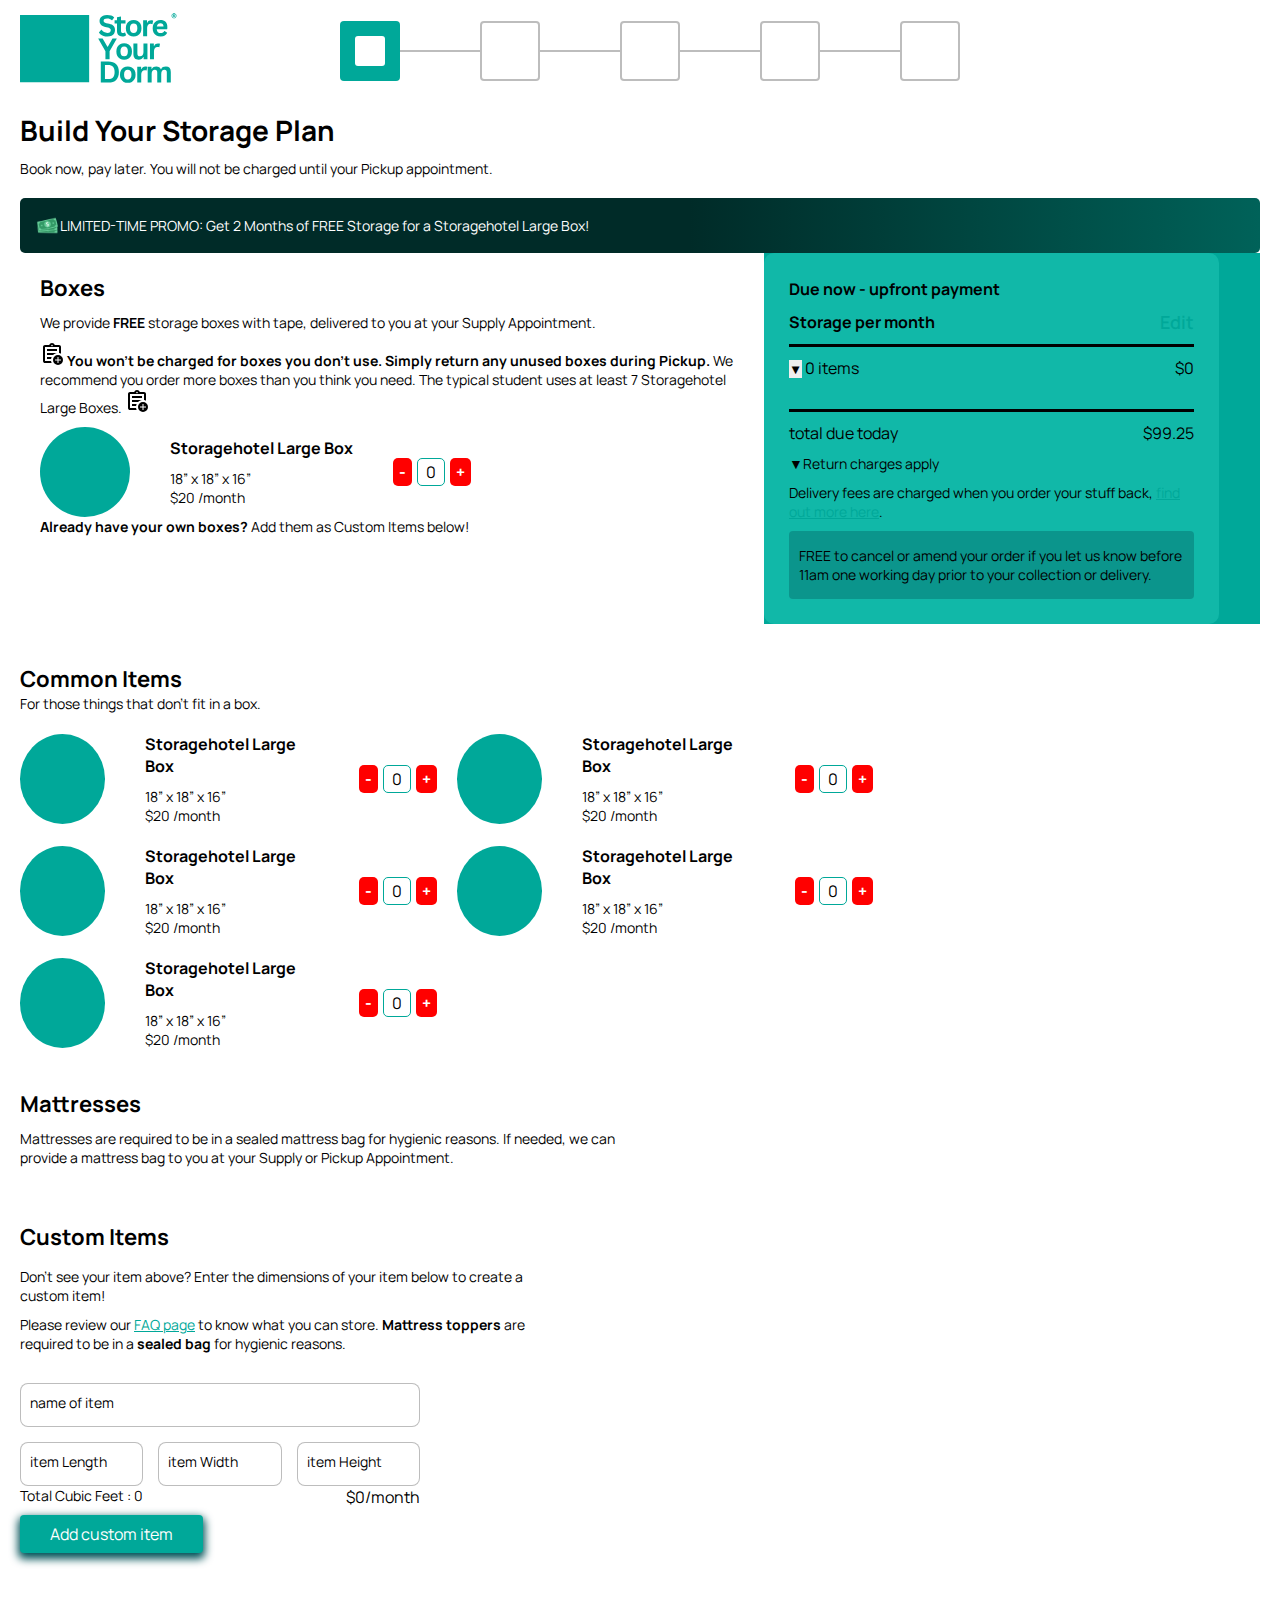
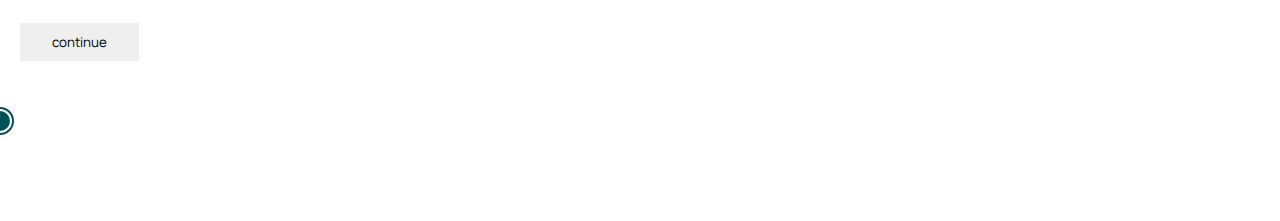
<file: index.html>
<!DOCTYPE html>
<html lang="en">

<head>
    <meta charset="UTF-8">
    <meta name="viewport" content="width=device-width, initial-scale=1.0">
    <link rel="icon" type="image/x-icon" href="./assets/favicon.ico">
    <title>leonardoemlh</title>
    <!-- ====google font==== -->
    <link rel="preconnect" href="https://fonts.googleapis.com">
    <link rel="preconnect" href="https://fonts.gstatic.com" crossorigin>
    <link href="https://fonts.googleapis.com/css2?family=Manrope:wght@200..800&display=swap" rel="stylesheet">
    <!-- ====stylesheet==== -->
    <link rel="stylesheet" href="./style.css">
</head>

<body>

    <header>
        <nav>
            <div class="logo">
                <img src="./assets/LOGO FOR Check out.svg" alt="logo" width="160">
            </div>
            <div class="box_warpper">
                <div class="box" id="boxOne">
                    <div class="miniBox"></div>
                </div>
                <div class="line"></div>
                <div class="box" id="boxTwo">
                    <!-- <div class="miniBox"></div> -->
                </div>
                <div class="line"></div>
                <div class="box" id="boxThree">
                    <!-- <div class="miniBox"></div> -->
                </div>
                <div class="line"></div>
                <div class="box" id="boxFour">
                    <!-- <div class="miniBox"></div> -->
                </div>
                <div class="line"></div>
                <div class="box" id="boxLast">
                    <!-- <div class="miniBox"></div> -->
                </div>
            </div>
            <div class="blank"></div>
        </nav>
    </header>
    <!-- =====first Phase===== -->
    <div id="firstPhase">
        <main>
            <!-- ====content heading==== -->
            <section class="buildPlan container">
                <h1>Build Your Storage Plan</h1>
                <p>Book now, pay later. You will not be charged until your Pickup appointment.</p>
                <div class="note">
                    <img src="./assets/dollars.png" alt="png" width="25px">
                    <p>LIMITED-TIME PROMO: Get 2 Months of FREE Storage for a Storagehotel Large Box!</p>
                </div>
            </section>
            <!-- ==aside warpper==== -->
            <div id="contentWarpper" class="container">
                <aside class="leftSection">
                    <section class="boxes container">
                        <h2>Boxes</h2>
                        <p>We provide <b>FREE</b> storage boxes with tape, delivered to you at your Supply Appointment.</p>
                        <p class="iconText">
                            <span><svg xmlns="http://www.w3.org/2000/svg" height="24px" viewBox="0 -960 960 960"
                                    width="24px" fill="#000000">
                                    <path
                                        d="M200-120q-33 0-56.5-23.5T120-200v-560q0-33 23.5-56.5T200-840h168q13-36 43.5-58t68.5-22q38 0 68.5 22t43.5 58h168q33 0 56.5 23.5T840-760v268q-19-9-39-15.5t-41-9.5v-243H200v560h242q3 22 9.5 42t15.5 38H200Zm0-120v40-560 243-3 280Zm80-40h163q3-21 9.5-41t14.5-39H280v80Zm0-160h244q32-30 71.5-50t84.5-27v-3H280v80Zm0-160h400v-80H280v80Zm200-190q13 0 21.5-8.5T510-820q0-13-8.5-21.5T480-850q-13 0-21.5 8.5T450-820q0 13 8.5 21.5T480-790ZM720-40q-83 0-141.5-58.5T520-240q0-83 58.5-141.5T720-440q83 0 141.5 58.5T920-240q0 83-58.5 141.5T720-40Zm-20-80h40v-100h100v-40H740v-100h-40v100H600v40h100v100Z" />
                                </svg></span>
                            <b>You won't be charged for boxes you don't use. Simply return any unused boxes during
                                Pickup.</b> We
                            recommend you order more boxes than you think you need. The typical student uses at least 7
                            Storagehotel
                            Large Boxes. <span><svg xmlns="http://www.w3.org/2000/svg" height="24px"
                                    viewBox="0 -960 960 960" width="24px" fill="#000000">
                                    <path
                                        d="M200-120q-33 0-56.5-23.5T120-200v-560q0-33 23.5-56.5T200-840h168q13-36 43.5-58t68.5-22q38 0 68.5 22t43.5 58h168q33 0 56.5 23.5T840-760v268q-19-9-39-15.5t-41-9.5v-243H200v560h242q3 22 9.5 42t15.5 38H200Zm0-120v40-560 243-3 280Zm80-40h163q3-21 9.5-41t14.5-39H280v80Zm0-160h244q32-30 71.5-50t84.5-27v-3H280v80Zm0-160h400v-80H280v80Zm200-190q13 0 21.5-8.5T510-820q0-13-8.5-21.5T480-850q-13 0-21.5 8.5T450-820q0 13 8.5 21.5T480-790ZM720-40q-83 0-141.5-58.5T520-240q0-83 58.5-141.5T720-440q83 0 141.5 58.5T920-240q0 83-58.5 141.5T720-40Zm-20-80h40v-100h100v-40H740v-100h-40v100H600v40h100v100Z" />
                                </svg></span>
                        </p>
                        <div class="item_warpper">
                            <div class="itemImage"></div>
                            <div class="temContent">
                                <h3>Storagehotel Large Box</h3>
                                <p class="dimention">18” x 18” x 16”</p>
                                <p class="price">$20 /month</p>
                            </div>
                            <div class="count">
                                <button class="decrement">-</button>
                                <div class="result">0</div>
                                <button class="increment">+</button>
                            </div>
                        </div>
                        <p><b>Already have your own boxes? </b>Add them as Custom Items below!</p>
                    </section>
                </aside>
                <aside class="rightSection">
                    <div class="content" id="productSummary">

                        <div class="warpperRight">
                            <div class="product_Sumary">
                                <h4>Due now - upfront payment</h4>
                                <div class="editCont">
                                    <h4>Storage per month</h4> 
                                    <button id="editCount"> Edit</button>
                                </div>

                                <div class="itemdetails">
                                    <div class="warper">
                                        <div class="wrap">
                                            <button>▼</button> <span id="selectedProductLength">0</span> <span>items</span>
                                        </div>
                                        <span id="totalPrice">$0</span>
                                    </div>
                                    <div class="productListItem">
                                        
                                    </div>
                                </div>
                                <div class="totalAmount">
                                    <span>total due today</span>
                                    <span id="totalDue">$99.25</span>
                                </div>
            
                                <div class="returnCase">
                                    <p><span>▼</span>Return charges apply</p>
                                </div>
                                <p>
                                    Delivery fees are charged when you order your stuff back, <a href="#">find out more here</a>.
                                </p>
                                <div class="summary_note">
                                    <p>FREE to cancel or amend your order if you let us know before 11am one working day prior to your collection or delivery.</p>
                                </div>
            
                            </div>
                        </div>
    
    
                    </div>
                </aside>
            </div>
        </main>
        <section class="commonItems container">
            <h2>Common Items</h2>
            <p>For those things that don't fit in a box.</p>
            <div class="cardWarpper">
                <div class="productCard">
                    <div class="item_warpper">
                        <div class="itemImage"></div>
                        <div class="temContent">
                            <h3>Storagehotel Large Box</h3>
                            <p class="dimention">18” x 18” x 16”</p>
                            <p class="price">$20 /month</p>
                        </div>
                        <div class="count">
                            <button class="decrement">-</button>
                            <div class="result">0</div>
                            <button class="increment">+</button>
                        </div>
                    </div>
                </div>
                <div class="productCard">
                    <div class="item_warpper">
                        <div class="itemImage"></div>
                        <div class="temContent">
                            <h3>Storagehotel Large Box</h3>
                            <p class="dimention">18” x 18” x 16”</p>
                            <p class="price">$20 /month</p>
                        </div>
                        <div class="count">
                            <button class="decrement">-</button>
                            <div class="result">0</div>
                            <button class="increment">+</button>
                        </div>
                    </div>
                </div>
                <div class="productCard">
                    <div class="item_warpper">
                        <div class="itemImage"></div>
                        <div class="temContent">
                            <h3>Storagehotel Large Box</h3>
                            <p class="dimention">18” x 18” x 16”</p>
                            <p class="price">$20 /month</p>
                        </div>
                        <div class="count">
                            <button class="decrement">-</button>
                            <div class="result">0</div>
                            <button class="increment">+</button>
                        </div>
                    </div>
                </div>
                <div class="productCard">
                    <div class="item_warpper">
                        <div class="itemImage"></div>
                        <div class="temContent">
                            <h3>Storagehotel Large Box</h3>
                            <p class="dimention">18” x 18” x 16”</p>
                            <p class="price">$20 /month</p>
                        </div>
                        <div class="count">
                            <button class="decrement">-</button>
                            <div class="result">0</div>
                            <button class="increment">+</button>
                        </div>
                    </div>
                </div>
                <div class="productCard">
                    <div class="item_warpper">
                        <div class="itemImage"></div>
                        <div class="temContent">
                            <h3>Storagehotel Large Box</h3>
                            <p class="dimention">18” x 18” x 16”</p>
                            <p class="price">$20 /month</p>
                        </div>
                        <div class="count">
                            <button class="decrement">-</button>
                            <div class="result">0</div>
                            <button class="increment">+</button>
                        </div>
                    </div>
                </div>
            </div>
        </section>
        <!-- ==========Mattresses========= -->
        <section class="Mattresses container">
            <div class="warpper">
                <h2>Mattresses</h2>
                <p>Mattresses are required to be in a sealed mattress bag for hygienic reasons. If needed, we can provide a
                    mattress bag to you at your Supply or Pickup Appointment.</p>
                <div id="productContainer">
    
                </div>
            </div>
        </section>
        <!-- ========CustomItems========= -->
        <section id="CustomItems">
            <div class="container CustomItem">
                <h2>Custom Items</h2>
                <p>Don't see your item above? Enter the dimensions of your item below to create a custom item!</p>
                <p>
                    Please review our <a href="#">FAQ page</a> to know what you can store.
                    <b>Mattress toppers</b> are required to be in a <b>sealed bag</b> for hygienic reasons.
                </p>
                <div class="form">
                    <form >
                        <div class="inputbox">
                            <label for="itemLength">name of item</label>
                            <input type="text" id="itemName" name="itemName" oninput="collectCustomItemData(event)">
                        </div>
    
                        <div class="input_warpper">
                            <div class="inputbox">
                                <label for="itemLength">item Length</label>
                                <input type="text" id="itemLength" name="itemLength" oninput="collectCustomItemData(event)">
                            </div>
                            <div class="inputbox">
                                <label for="itemWidth">item Width</label>
                                <input type="text" id="itemWidth" name="itemWidth" oninput="collectCustomItemData(event)">
                            </div>
                            <div class="inputbox">
                                <label for="itemHeight">item Height</label>
                                <input type="text" id="itemHeight" name="itemHeight" oninput="collectCustomItemData(event)">
                            </div>
    
                        </div>
                    </form>
                    <div class="desc">
                        <p>Total Cubic Feet : 0</p> <span>$0/month</span>
                    </div>
                    <button type="submit" class="customItemBtn" onclick="handleAddCustomItem(event)">Add custom item</button>
                </div>
            </div>

            <div class="btnWrper container">
                <h4 id="firstPhaseWarn"></h4>
                <button id="continueBtn">continue</button>
            </div>
        </section>

        
    </div>
    <!-- ======second phase====== -->
     <section id="secondPhase" class="hidden">
        <div class="container">

            <aside class="secondPhaseLeft">
                <h3>1 . Tell us where to collect your stuff from</h3>
                <div class="formWarper">
                    <form>
                        <div class="selectedAreaWarper col">
                            <input type="text" id="selectedArea" name="selectedArea" placeholder="Start typeing and select your address" oninput="hanndleInput(event)" required>
                            <span class="clearSpan hidden">clear</span>
                        </div>
                        <!-- ===hidden fild=== -->
                         <div id="hiddenFildWarper">
                             <div class="hiddenfild">
                                 <!-- ===name=== -->
                                 <div class="row">
                                     <div class="col">
                                        <!-- <label for="firstName">First name *</label> -->
                                         <input type="text" id="firstName" name="firstName" placeholder="Firstname *" oninput="hanndleInput(event)" required >
                                         <span class="requires"></span>
                                     </div>
                                     <div class="col">
                                        <!-- <label for="lastName">Last name *</label> -->
                                         <input type="text" id="lastName" name="lastName" placeholder="Last name *" oninput="hanndleInput(event)" required>
                                         <span class="requires"></span>
                                     </div>
                                 </div>
                                 <!-- ===address=== -->
                                 <div class="row">
                                     <div class="col">
                                        <!-- <label for="buildingNumber">Bulding number/name *</label> -->
                                         <input type="text" id="buildingNumber" name="buildingNumber" placeholder="Bulding number/name *" oninput="hanndleInput(event)" required>
                                         <span class="requires"></span>
                                     </div>
                                     <div class="col">
                                        <!-- <label for="addressLine">Address line 1 *</label> -->
                                         <input type="text" id="addressLine" name="addressLine" placeholder="Address line 1 *" oninput="hanndleInput(event)" required>
                                         <span class="requires"></span>
                                     </div>
                                 </div>
                                 <!-- ===address=== -->
                                 <div class="row">
                                     <div class="col">
                                        <!-- <label for="addressLine2">Address line 2 *</label> -->
                                         <input type="text" id="addressLine2" name="addressLine2" placeholder="Address line 2 *" oninput="hanndleInput(event)" required>
                                         <span class="requires"></span>
                                     </div>
                                     <div class="col">
                                        <!-- <label for="town">Town *</label> -->
                                         <input type="text" id="town" name="town" placeholder="Town *"  oninput="hanndleInput(event)" required>
                                         <span class="requires"></span>
                                     </div>
                                 </div>
                                 <div class="col">
                                     <input type="text" id="postCode" name="postCode" placeholder="Postcode *" oninput="hanndleInput(event)" required>
                                 </div>

                                 <textarea name="SpecialInstuction" id="SpecialInstuction" placeholder="Special instructions" cols="75" rows="4" oninput="hanndleInput(event)">
     
                                 </textarea>
                             </div>
                         </div>
                    </form>
                    <p >
                        Or <span id="showForm">enter manually</span>
                    </p>
                    <h3 id="secondPhaseWarn"></h3>
                    <br>
                    <button type="submit" class="continue" id="continue2ndPhase">Continue</button>
                </div>
            </aside>

            <aside class="secondPhaseRight">
                <div class="warpperRight">
                    <div class="product_Sumary">
                        <h4>Due now - upfront payment</h4>
                        <div class="editCont">
                            <h4>Storage per month</h4> 
                            <button id="editCount"> Edit</button>
                        </div>
                        <div class="itemdetails">
                            <div class="wrap">
                                <button>▼</button><span>10 items</span>
                            </div>
                            $99.25 / mo
                        </div>
                        <div class="totalAmount">
                            <span>total due today</span>
                            <span>$99.25</span>
                        </div>
    
                        <div class="returnCase">
                            <p><span>▼</span>Return charges apply</p>
                        </div>
                        <p>
                            Delivery fees are charged when you order your stuff back, <a href="#">find out more here</a>.
                        </p>
                        <div class="summary_note">
                            <p>FREE to cancel or amend your order if you let us know before 11am one working day prior to your collection or delivery.</p>
                        </div>
    
                    </div>
                </div>
            </aside>
            

        </div>
     </section>
     <!-- =====third phase====== -->
      <section id="thirdPhase" class="hidden" >
        <div class="container">
            <div class="picupWarpper">
                <aside class="leftside">
                    <div class="heading">
                        <img src="./assets/pngtree-group5.png" alt="png" width="120px">
                        <h3>Pickup Appointment</h3>
                        <p>This is when w pickup your items</p>
                    </div>
                    <div class="leftsideWarpper"> 
                        <div class="picupDate">
                                <div class="calendar">
                                    <div class="month-nav">
                                        <span>&#10094;</span> 
                                        <span>March 2025</span> 
                                        <span>&#10095;</span>
                                    </div>
                                    <div class="days">
                                        <div class="day">Mon</div>
                                        <div class="day">Tue</div>
                                        <div class="day">Wed</div>
                                        <div class="day">Thu</div>
                                        <div class="day">Fri</div>
                                        <div class="day">Sat</div>
                                        <div class="day">Sun</div>

                                        <div class="day">24</div>
                                        <div class="day">25</div>
                                        <div class="day">26</div>
                                        <div class="day">27</div>
                                        <div class="day">28</div>
                                        <div class="day">1</div>
                                        <div class="day">2</div>
                                        <div class="day">3</div>
                                        <div class="day">4</div>
                                        <div class="day">5</div>
                                        <div class="day">6</div>
                                        <div class="day">7</div>
                                        <div class="day">8</div>
                                        <div class="day">9</div>
                                        <div class="day">10</div>
                                        <div class="day ">11</div>
                                        <div class="day free">12<span>FREE</span></div>
                                        <div class="day free">13 <span>FREE</span></div>
                                        <div class="day free">14 <span>FREE</span></div>
                                        <div class="day free">15 <span>FREE</span></div>
                                        <div class="day paid">16 <span>$9</span></div>
                                        <div class="day ">17</div>
                                        <div class="day ">18</div>
                                        <div class="day free">19 <span>FREE</span></div>
                                        <div class="day free">20 <span>FREE</span></div>
                                        <div class="day free">21 <span>FREE</span></div>
                                        <div class="day free">22 <span>FREE</span></div>
                                        <div class="day paid">23 <span>$9</span></div>
                                        <div class="day ">24 </div>
                                        <div class="day ">25 </div>
                                        <div class="day free">26 <span>FREE</span></div>
                                        <div class="day free">27 <span>FREE</span></div>
                                        <div class="day free">28 <span>FREE</span></div>
                                        <div class="day free">29 <span>FREE</span></div>
                                        <div class="day paid">30 <span>$9</span></div>
                                        <div class="day available">31 <span>FREE</span></div>
                                        <div class="day">1</div>
                                        <div class="day">2</div>
                                        <div class="day">3</div>
                                        <div class="day">4</div>
                                        <div class="day">5</div>
                                        <div class="day">6</div>
                            
                                    </div>
                            
                                    
                                </div>
                        </div>
                        <div class="arivalWindow hidden">
                            <div class="arivalWarper">
                                <h3>Select an arrival winow</h3>
                                <div class="flexibleWimdow arrivalBox">
                                    <div class="boxHeading">
                                        <h4>Flexible Arrival</h4>
                                        <span>Free</span>
                                    </div>
                                    <p>Lorem ipsum dolor sit amet, consectetur adipisicing elit. Nobis reiciendis voluptatem beatae nulla optio ab eveniet eligendi.</p>
                                </div>
                                <div class="arrivalBox scheduleArivalBox">
                                    <div class="boxHeading">
                                        <h4>Schedule Arrival</h4>
                                        <span>$29</span>
                                    </div>
                                    <p>Lorem ipsum dolor sit amet, consectetur adipisicing elit.</p>
                                </div>
                                <div class="scheduleWarpper hidden">
                                    <ol>
                                        <li class="schedule">07:00 - 18:00</li>
                                        <li class="schedule">07:00 - 18:00</li>
                                        <li class="schedule">07:00 - 18:00</li>
                                        <li class="schedule">07:00 - 18:00</li>
                                        <li class="schedule">07:00 - 18:00</li>
                                        <li class="schedule">07:00 - 18:00</li>
                                        <li class="schedule">07:00 - 18:00</li>
                                        <li class="schedule">07:00 - 18:00</li>
                                        <li class="schedule">07:00 - 18:00</li>
                                        
                                    </ol>
                                </div>
                            </div>
                        </div>
                    </div>
                    <button class="continueBtn hidden" id="pickUpBtn">Continue</button>
                </aside>

                <aside class="rightSide">
                    <div class="warpperRight">
                        <div class="product_Sumary">
                            <h4>Due now - upfront payment</h4>
                            <div class="editCont">
                                <h4>Storage per month</h4> 
                                <button id="editCount"> Edit</button>
                            </div>
                            <div class="itemdetails">
                                <div class="wrap">
                                    <button>▼</button><span>10 items</span>
                                </div>
                                $99.25 / mo
                            </div>
                            <div class="totalAmount">
                                <span>total due today</span>
                                <span>$99.25</span>
                            </div>
        
                            <div class="returnCase">
                                <p><span>▼</span>Return charges apply</p>
                            </div>
                            <p>
                                Delivery fees are charged when you order your stuff back, <a href="#">find out more here</a>.
                            </p>
                            <div class="summary_note">
                                <p>FREE to cancel or amend your order if you let us know before 11am one working day prior to your collection or delivery.</p>
                            </div>
        
                        </div>
                    </div>
                </aside>
            </div>
        </div>
      </section>
      <!-- =====fourth phase====== -->
       <section id="fourthPhase" class="hidden">
        <div class="meterial container">
            <div class="meterialWarpper">
                <!-- ===meterial left===== -->
                 <div class="meterialLeft">
                    <div class="heading">
                        <div>
                            <h3>Would you like packing materials?</h3>
                            <p>We’ll send you enough to pack everything you want to store.</p>
                        </div>
                    </div>
                    <div class="boxWarper">
                        <div class="packagingBox">
                            <h4>Yes please !</h4>
                            <img src="./assets/box_shipping-removebg-preview.png" alt="png" width="100px" height="100px">
                        </div>
                        <div class="packagingBox">
                            <h4>No thanks</h4>
                            <img src="./assets/packegBlank-removebg-preview.png" alt="png" width="100px" height="100px">
                        </div>
                    </div>
                    <div class="supplyApointment">
                        <div class="supplyHeading">
                            <div>
                                <h3>Supply Apointment</h3>
                            <p>This is when we'll drop off our speceialize packing materials, so you can easylky pack your items</p>
                            </div>
                            <img src="./assets/manWithbox.svg" alt="png" width="60px">
                        </div>
                        <div class="calenderSegment"> 
                            <div class="picupDate">
                                    <div class="calendar">
                                        <div class="month-nav">
                                            <span>&#10094;</span> 
                                            <span>March 2025</span> 
                                            <span>&#10095;</span>
                                        </div>
                                        <div class="days">
                                            <div class="day">Mon</div>
                                            <div class="day">Tue</div>
                                            <div class="day">Wed</div>
                                            <div class="day">Thu</div>
                                            <div class="day">Fri</div>
                                            <div class="day">Sat</div>
                                            <div class="day">Sun</div>
    
                                            <div class="day">24</div>
                                            <div class="day">25</div>
                                            <div class="day">26</div>
                                            <div class="day">27</div>
                                            <div class="day">28</div>
                                            <div class="day">1</div>
                                            <div class="day">2</div>
                                            <div class="day">3</div>
                                            <div class="day">4</div>
                                            <div class="day">5</div>
                                            <div class="day">6</div>
                                            <div class="day">7</div>
                                            <div class="day">8</div>
                                            <div class="day">9</div>
                                            <div class="day">10</div>
                                            <div class="day ">11</div>
                                            <div class="day free">12<span>FREE</span></div>
                                            <div class="day free">13 <span>FREE</span></div>
                                            <div class="day free">14 <span>FREE</span></div>
                                            <div class="day free">15 <span>FREE</span></div>
                                            <div class="day paid">16 <span>$9</span></div>
                                            <div class="day ">17</div>
                                            <div class="day ">18</div>
                                            <div class="day free">19 <span>FREE</span></div>
                                            <div class="day free">20 <span>FREE</span></div>
                                            <div class="day free">21 <span>FREE</span></div>
                                            <div class="day free">22 <span>FREE</span></div>
                                            <div class="day paid">23 <span>$9</span></div>
                                            <div class="day ">24 </div>
                                            <div class="day ">25 </div>
                                            <div class="day free">26 <span>FREE</span></div>
                                            <div class="day free">27 <span>FREE</span></div>
                                            <div class="day free">28 <span>FREE</span></div>
                                            <div class="day free">29 <span>FREE</span></div>
                                            <div class="day paid">30 <span>$9</span></div>
                                            <div class="day available">31 <span>FREE</span></div>
                                            <div class="day">1</div>
                                            <div class="day">2</div>
                                            <div class="day">3</div>
                                            <div class="day">4</div>
                                            <div class="day">5</div>
                                            <div class="day">6</div>
                                
                                        </div>
                                    </div>
                            </div>
                            <div class="arivalWindow ">
                                <div class="arivalWarper">
                                    <h3>Select an arrival winow</h3>
                                    <div class="flexibleWimdow arrivalBox">
                                        <div class="boxHeading">
                                            <h4>Flexible Arrival</h4>
                                            <span>Free</span>
                                        </div>
                                        <p>Lorem ipsum dolor sit amet, consectetur adipisicing elit. Nobis reiciendis voluptatem beatae nulla optio ab eveniet eligendi.</p>
                                    </div>
                                    <div class="arrivalBox">
                                        <div class="boxHeading">
                                            <h4>Flexible Arrival</h4>
                                            <span>$29</span>
                                        </div>
                                        <p>Lorem ipsum dolor sit amet, consectetur adipisicing elit.</p>
                                    </div>
                                    <div class="scheduleWarpper ">
                                        <ol>
                                            <li class="schedule">07:00 - 18:00</li>
                                            <li class="schedule">07:00 - 18:00</li>
                                            <li class="schedule">07:00 - 18:00</li>
                                            <li class="schedule">07:00 - 18:00</li>
                                            <li class="schedule">07:00 - 18:00</li>
                                            <li class="schedule">07:00 - 18:00</li>
                                            <li class="schedule">07:00 - 18:00</li>
                                            <li class="schedule">07:00 - 18:00</li>
                                            <li class="schedule">07:00 - 18:00</li>
                                            
                                        </ol>
                                    </div>
                                </div>
                            </div>
                        </div>

                    </div>
                    <button class="continueBtn hidden" id="packegingContinue">continue</button>
                 </div>
                 <!-- ====right section==== -->
                 <div class="meterialRight">
                    <div class="warpperRight">
                        <div class="product_Sumary">
                            <h4>Due now - upfront payment</h4>
                            <div class="editCont">
                                <h4>Storage per month</h4> 
                                <button id="editCount"> Edit</button>
                            </div>
                            <div class="itemdetails">
                                <div class="wrap">
                                    <button>▼</button><span>10 items</span>
                                </div>
                                $99.25 / mo
                            </div>
                            <div class="totalAmount">
                                <span>total due today</span>
                                <span>$99.25</span>
                            </div>
        
                            <div class="returnCase">
                                <p><span>▼</span>Return charges apply</p>
                            </div>
                            <p>
                                Delivery fees are charged when you order your stuff back, <a href="#">find out more here</a>.
                            </p>
                            <div class="summary_note">
                                <p>FREE to cancel or amend your order if you let us know before 11am one working day prior to your collection or delivery.</p>
                            </div>
        
                        </div>
                    </div>
                 </div>
            </div>
        </div>
       </section>
       <!-- ====fith phase====== -->
        <section id="fifthPhase" class="hidden">
            <div class="protectionPlan container">
                <div class="protectionHeader">
                    <h3>Do you have any items to dispose of ?</h3>
                    <p>Use our disposal service and check one more thing off of your to-do list</p>
                    <span><a href="#">View Priceing and Restictions</a></span>
                </div>
                <!-- ---cardwarpper--- -->
                <div class="cardWarpper">
                    <div class="ItemCard">
                        <div class="imagebox">
                            <img src="./assets/clock.svg" alt="png">
                        </div>
                        <div class="contentbox">
                            <div class="ItemHeader">
                                <h4>Not now</h4>
                                <span>$50+</span>
                            </div>
                            
                            <p>You can change your mind the day of ,if anything comes up!</p>
                        </div>
                    </div>
                    <div class="ItemCard">
                        <div class="imagebox">
                            <img src="./assets/trash.svg" alt="png">
                        </div>
                        <div class="contentbox">
                            <div class="ItemHeader">
                                <h4>Yes please</h4>
                                <span>$50+</span>
                            </div>
                            
                            <p>you can tell us about about your item s after booking to healp things go smoothly</p>
                        </div>
                    </div>
                </div>
                <!-- =====protectionplan====   -->
                <div class="protectionHeading">
                     <h3>Add a protection plan?</h3>
                     <p>Choose how much coverage you need.</p>
                </div>
                <!-- ---cardwarpper--- -->
                <div class="cardWarpper">
                    <div class="ItemCard">
                        <div class="imagebox">
                            <img src="./assets/protection_plan2.svg" alt="png">
                        </div>
                        <div class="contentbox">
                            <div class="ItemHeader">
                                <h4>Standard</h4>
                                <span>$15/mo</span>
                            </div>
                            
                            <p>Protects items up to $1,000.</p>
                        </div>
                    </div>
                    
                    <div class="ItemCard">
                        <div class="imagebox">
                            <img src="./assets/protection_plan1.svg" alt="png">
                        </div>
                        <div class="contentbox">
                            <div class="ItemHeader">
                                <h4>Premium</h4>
                                <span>$50+</span>
                            </div>
                            
                            <p>Protects items up to $2,500.</p>
                        </div>
                    </div>
                </div>
                <!-- ---skip---- -->
                <div class="skip">
                    <input type="radio" name="" id="ggg">
                    <label for="ggg">Skip , I don't need a protection plan</label>
                    
                </div>
                <!-- --reservetion--- -->
                <div class="reservetion">
                    <span>Continue to Reservation</span>
                </div>

                <p>
                    Reverse now for $0 to save your spot. Youn can change plans or reschedule anytime before your pickup appointment.
                </p>
            </div>
        </section>

     <!-- =====fixed button======= -->
     <!-- =====fixed button======= -->
     <!-- =====fixed button======= -->
      <section id="button_fixed">
        <div class="pullDown " id="fullScreenSummary">

            

            <div id="productSumary">
                <div class="summaryWarper">
                    <div class="product_Sumary">
                        <h4>Due now - upfront payment</h4>
                        <div class="editCont">
                            <h4>Storage per month</h4> 
                            <button id="editCount"> Edit</button>
                        </div>
    
                        <div class="itemdetails">
                            <div class="warper">
                                <div class="wrap">
                                    <button>▼</button> <span id="selectedProductLength2">0</span> <span>items</span>
                                </div>
                                <span id="totalPrice2">$0</span>
                            </div>
                            <div class="productListItemButtom">
                                
                            </div>
                        </div>
                        <div class="totalAmount">
                            <span>total due today</span>
                            <span id="totalDue2">$00.0</span>
                        </div>
    
                        <div class="returnCase">
                            <p><span>▼</span>Return charges apply</p>
                        </div>
                        <p>
                            Delivery fees are charged when you order your stuff back, <a href="#">find out more here</a>.
                        </p>
                        <div class="summary_note">
                            <p>FREE to cancel or amend your order if you let us know before 11am one working day prior to your collection or delivery.</p>
                        </div>
    
                    </div>
                </div>

                



            </div>
            
        </div>
        <div class="dropdown_middle">
            <div id="dropdownbutton" class="rotateReverse"><svg xmlns="http://www.w3.org/2000/svg" height="44px" viewBox="0 -960 960 960" width="44px" fill="#000000"><path d="M480-528 296-344l-56-56 240-240 240 240-56 56-184-184Z"/></svg></div>
        </div>
        <div class="fixedWarper">
            <div class="due">
                <span>Total due toady</span>
                <span class="price" id="buttomPrice">$121.90</span>
            </div>
            <button class="continue">Continue</button>
        </div>
      </section>
    <!-- =========cursor========= -->
    <div class="custom-cursor"></div>
    <!-- =====scripts====== -->
    <script src="./script.js"></script>
  
</body>

</html>
</file>
<file: style.css>
:root {
  --praimary: #00A899;
  --lightGray: #b3b3b3de;
}

* {
  margin: 0;
  padding: 0;
  box-sizing: border-box;
  font-family: "Manrope", sans-serif;
}

body {
  padding-bottom: 100px;
}

h1 {
  font-size: 28px;
  font-weight: 700;
}

h2 {
  font-size: 22px;
  font-weight: 700;
}

p {
  font-size: 14px;
}

ol,
ul {
  list-style-type: none;
}

button {
  border: none;
  outline: none;
}

.continueBtn {
  display: inline-block;
  margin-top: 50px;
  padding: 10px 42px;
  cursor: pointer;
}
.continueBtn:hover {
  background-color: var(--praimary);
  color: #fff;
}

.container {
  width: 100%;
  max-width: 1400px;
  margin: 0 auto;
  padding: 0 20px;
}

.showPuldown {
  display: block !important;
}

.hidden {
  display: none !important;
}

.requiredRow {
  border: 1px solid red !important;
  outline: 2px solid #fc8c8c !important;
  box-shadow: 0px 0px 1px 2px #ffbaba;
}

.warpperRight {
  width: 100%;
  max-width: 455px;
  padding: 25px;
  background-color: rgba(93, 255, 241, 0.1843137255);
  border-radius: 10px;
}
.warpperRight .product_Sumary {
  background: transparent;
}
.warpperRight .product_Sumary .editCont {
  margin: 10px 0 8px 0;
  width: 100%;
  display: flex;
  align-items: center;
  justify-content: space-between;
}
.warpperRight .product_Sumary .editCont #editCount {
  background-color: transparent;
  font-size: 18px;
  font-weight: 600;
  color: var(--praimary);
}
.warpperRight .product_Sumary .itemdetails {
  width: 100%;
  display: flex;
  align-items: center;
  justify-content: space-between;
  margin: 10px 0;
  border-top: 3px solid black;
  border-bottom: 3px solid black;
  padding: 10px 0;
}
.warpperRight .product_Sumary .totalAmount {
  display: flex;
  justify-content: space-between;
}
.warpperRight .product_Sumary .returnCase {
  padding: 10px 0;
}
.warpperRight .product_Sumary p a {
  color: var(--praimary);
}
.warpperRight .product_Sumary .summary_note {
  background-color: rgba(0, 81, 87, 0.3411764706);
  border-radius: 4px;
  padding: 15px 10px;
  margin-top: 10px;
}

.calenderSegment {
  display: flex;
  gap: 50px;
}
.calenderSegment .picupDate .calendar {
  width: -moz-max-content;
  width: max-content;
  background: white;
  padding: 20px;
  border-radius: 10px;
  box-shadow: 0 4px 8px rgba(0, 0, 0, 0.1);
  text-align: center;
}
.calenderSegment .picupDate .calendar .month-nav {
  display: flex;
  justify-content: space-between;
  align-items: center;
  font-size: 20px;
  font-weight: bold;
  color: teal;
  margin-bottom: 10px;
}
.calenderSegment .picupDate .calendar .days {
  display: grid;
  grid-template-columns: repeat(7, 1fr);
  gap: 5px;
}
.calenderSegment .picupDate .calendar .days .day {
  display: flex;
  align-items: center;
  justify-content: center;
  width: 50px;
  height: 50px;
  border-radius: 5px;
  border: 1px solid #ccc;
  color: #aaa;
  font-size: 14px;
  flex-direction: column;
}
.calenderSegment .picupDate .calendar .days .day.available {
  color: #fff;
  font-weight: bold;
  border: 2px solid #005157;
  background-color: var(--praimary);
}
.calenderSegment .picupDate .calendar .days .day.available span {
  color: #fff;
}
.calenderSegment .picupDate .calendar .days .day.free {
  color: var(--lightGray);
  font-weight: bold;
  border: 2px solid var(--lightGray);
}
.calenderSegment .picupDate .calendar .days .day.free:hover {
  background-color: var(--praimary);
  border-color: var(--praimary);
  color: #fff;
}
.calenderSegment .picupDate .calendar .days .day.free:hover span {
  color: #fff;
}
.calenderSegment .picupDate .calendar .days .day.paid {
  border: 2px solid black;
}
.calenderSegment .picupDate .calendar .days .day.paid:hover {
  background-color: #005157;
  border-color: var(--praimary);
  color: #fff;
}
.calenderSegment .picupDate .calendar .days .day.paid:hover span {
  color: #fff;
}
.calenderSegment .picupDate .calendar .days .day span {
  font-size: 12px;
  color: gray;
}
.calenderSegment .picupDate .calendar .continue-btn {
  margin-top: 10px;
  padding: 10px;
  width: 100%;
  border: none;
  border-radius: 5px;
  background: #ccc;
  color: white;
  font-size: 16px;
  cursor: not-allowed;
}
.calenderSegment .picupDate .calendar .continue-btn:hover {
  background-color: var(--praimary);
  color: #fff;
}
.calenderSegment .arivalWindow .arivalWarper {
  display: flex;
  flex-direction: column;
  gap: 10px;
}
.calenderSegment .arivalWindow .arivalWarper .arrivalBox {
  width: 100%;
  max-width: 350px;
  padding: 20px;
  border: 2px solid var(--lightGray);
  border-radius: 10px;
}
.calenderSegment .arivalWindow .arivalWarper .arrivalBox .boxHeading {
  display: flex;
  justify-content: space-between;
  margin-bottom: 5px;
}
.calenderSegment .arivalWindow .arivalWarper .arrivalBox .boxHeading span {
  color: var(--praimary);
}
.calenderSegment .arivalWindow .arivalWarper .arrivalBox p {
  font-size: 14px;
}
.calenderSegment .arivalWindow .arivalWarper .arrivalBox:hover {
  border: 2px solid var(--praimary);
  color: var(--praimary);
}
.calenderSegment .scheduleWarpper ol {
  width: 100%;
  display: flex;
  flex-wrap: wrap;
  gap: 10px;
}
.calenderSegment .scheduleWarpper ol li {
  background-color: var(--praimary);
  padding: 10px 20px;
  color: #fff;
  font-weight: 700;
}

/* Custom Cursor */
/* Custom Cursor */
/* Custom Cursor */
/* Custom Cursor */
.custom-cursor {
  position: fixed;
  width: 20px;
  height: 20px;
  background-color: #005157;
  /* Custom color */
  border-radius: 50%;
  pointer-events: none;
  /* Prevents interaction */
  transform: translate(-50%, -50%);
  transition: transform 0.1s ease-out;
  outline: 2px solid #005157;
  outline-offset: 2px;
}

/* Cursor Effect on Hovering Button */
button:hover ~ .custom-cursor {
  transform: scale(1.5);
}

.item_warpper {
  width: 100%;
  display: flex;
  align-items: center;
  gap: 40px;
}
.item_warpper .itemImage {
  width: 90px !important;
  height: 90px;
  background-color: #00A899;
  border-radius: 50%;
}
.item_warpper .temContent h3 {
  font-size: 16px;
  margin-bottom: 10px;
}
.item_warpper .count {
  display: flex;
  gap: 5px;
}
.item_warpper .count .result {
  padding: 2px 8px;
  border: 1px solid var(--praimary);
  border-radius: 5px;
}
.item_warpper .count button {
  background-color: red;
  padding: 1px 6px;
  font-size: 16px;
  font-weight: 800;
  color: #fff;
  border-radius: 5px;
  cursor: pointer;
}

.rotate {
  transform: rotate(-180deg) !important;
  transition: transform 0.3s ease-in-out;
}

.rotateReverse {
  transform: rotate(-360deg) !important;
  transition: transform 0.3s ease-in-out;
}

#map {
  height: 500px;
  width: 100%;
}

header nav {
  width: 100%;
  max-width: 1400px;
  margin: 0 auto;
  display: flex;
  align-items: center;
  padding: 0 0 0 20px;
}
header nav .logo {
  width: 20%;
  cursor: pointer;
}
header nav .box_warpper {
  width: 60%;
  display: flex;
  align-items: center;
  justify-content: center;
}
header nav .box_warpper .box {
  width: 60px;
  height: 60px;
  border: 2px solid var(--lightGray);
  padding: 15px;
  border-radius: 4px;
  cursor: pointer;
}
header nav .box_warpper .box .miniBox {
  width: 100%;
  height: 100%;
  background: #fff;
  border-radius: 3px;
}
header nav .box_warpper .box:nth-child(1) {
  background-color: var(--praimary);
  border: var(--praimary);
}
header nav .box_warpper .line {
  width: 80px;
  height: 2px;
  background-color: var(--lightGray);
}
header nav .blank {
  width: 20%;
}

#firstPhase .buildPlan h1 {
  font-size: 28px;
  padding: 10px 0;
}
#firstPhase .buildPlan .note {
  width: 100%;
  padding: 15px;
  border-radius: 5px;
  margin-top: 20px;
  display: flex;
  align-items: center;
  background: rgb(0, 43, 40);
  background: linear-gradient(90deg, rgb(0, 43, 40) 54%, rgb(0, 98, 89) 100%);
  color: #fff;
}
#firstPhase .justify_betwen {
  width: 100%;
  padding: 10px;
  display: flex;
  justify-content: space-between;
}
#firstPhase #contentWarpper {
  width: 100%;
  display: flex;
}
#firstPhase #contentWarpper .leftSection {
  width: 60%;
}
#firstPhase #contentWarpper .leftSection .boxes {
  width: 100%;
}
#firstPhase #contentWarpper .leftSection .boxes h2 {
  margin: 20px 0 10px 0;
}
#firstPhase #contentWarpper .leftSection .boxes .iconText {
  margin: 10px 0;
}
#firstPhase #contentWarpper .rightSection {
  width: 40%;
  background-color: #00A899;
}
#firstPhase #contentWarpper .rightSection #productSummary .warpperRight .product_Sumary .itemdetails {
  display: flex;
  flex-direction: column;
}
#firstPhase #contentWarpper .rightSection #productSummary .warpperRight .product_Sumary .itemdetails .warper {
  width: 100%;
  display: flex;
  justify-content: space-between;
}
#firstPhase #contentWarpper .rightSection #productSummary .warpperRight .product_Sumary .itemdetails .productListItem {
  width: 100%;
  display: flex;
  flex-direction: column;
  gap: 8px;
  padding: 10px 0;
}
#firstPhase #contentWarpper .rightSection #productSummary .warpperRight .product_Sumary .itemdetails .productListItem .perItem {
  width: 100%;
  display: flex;
  justify-content: space-between;
}
#firstPhase .commonItems {
  padding: 40px 20px;
}
#firstPhase .commonItems .cardWarpper {
  width: 70%;
  margin-top: 20px;
  display: flex;
  flex-wrap: wrap;
  gap: 20px;
}
#firstPhase .commonItems .cardWarpper .productCard {
  width: 48%;
}
#firstPhase .btnWrper {
  padding: 20px;
}
#firstPhase .btnWrper #firstPhaseWarn {
  margin-top: 10px;
  padding: 0 20px;
  color: white;
  background-color: red;
  font-size: 14px;
  line-height: 40px;
  border-radius: 5px;
}
#firstPhase .btnWrper #continueBtn {
  margin-top: 20px;
  padding: 10px 32px;
  cursor: pointer;
}
#firstPhase .btnWrper #continueBtn:hover {
  background: var(--praimary);
  color: #fff;
}
#firstPhase .Mattresses .warpper {
  width: 100%;
}
#firstPhase .Mattresses .warpper p {
  display: inline-block;
  width: 100%;
  max-width: 640px;
  margin: 10px 0 15px 0;
}
#firstPhase .Mattresses .warpper #productContainer {
  width: 100%;
  display: flex;
  flex-wrap: wrap;
  gap: 20px;
}
#firstPhase .Mattresses .warpper #productContainer .productCard {
  width: 45%;
}
#firstPhase .Mattresses .warpper #productContainer .productCard .item_warpper {
  gap: 10px;
}
#firstPhase .Mattresses .warpper #productContainer .productCard .item_warpper .itemContent p {
  margin: 0;
}
#firstPhase #CustomItems {
  padding: 40px 0;
}
#firstPhase #CustomItems .CustomItem h2 {
  margin-bottom: 15px;
}
#firstPhase #CustomItems .CustomItem p {
  width: 100%;
  max-width: 550px;
  margin-bottom: 10px;
}
#firstPhase #CustomItems .CustomItem p a {
  color: var(--praimary);
}
#firstPhase #CustomItems .CustomItem .form {
  width: 100%;
  max-width: 400px;
  padding: 20px 0;
}
#firstPhase #CustomItems .CustomItem .form form {
  display: flex;
  flex-direction: column;
  gap: 15px;
}
#firstPhase #CustomItems .CustomItem .form form .inputbox {
  width: 100%;
  position: relative !important;
}
#firstPhase #CustomItems .CustomItem .form form .inputbox input {
  display: block;
  width: 100%;
  font-size: 16px;
  padding: 10px;
  position: relative;
  outline: 1px solid transparent;
  border: 1px solid var(--lightGray);
  border-radius: 8px;
}
#firstPhase #CustomItems .CustomItem .form form .inputbox input:hover {
  border: 1px solid black;
  outline: 1px solid black;
}
#firstPhase #CustomItems .CustomItem .form form .inputbox input:focus {
  border: 1px solid var(--praimary);
  outline: 1px solid var(--praimary);
}
#firstPhase #CustomItems .CustomItem .form form .inputbox label {
  position: absolute;
  width: -moz-max-content;
  width: max-content;
  top: 10px;
  left: 10px;
  z-index: 9;
  background-color: #fff;
  transition: 0.1s all linear;
  font-size: 14px;
}
#firstPhase #CustomItems .CustomItem .form form .inputbox .filled {
  top: -12px;
  left: 10px;
  color: var(--praimary);
}
#firstPhase #CustomItems .CustomItem .form form .input_warpper {
  display: flex;
  gap: 15px;
}
#firstPhase #CustomItems .CustomItem .desc {
  width: 100%;
  max-width: 400px;
  display: flex;
  justify-content: space-between;
  gap: 50px;
}
#firstPhase #CustomItems .CustomItem .customItemBtn {
  padding: 8px 30px;
  font-size: 16px;
  background-color: var(--praimary);
  color: #fff;
  border-radius: 4px;
  cursor: pointer;
  box-shadow: 0px 4px 8px 2px rgb(0, 81, 87);
  transition: 0.1s all linear;
}
#firstPhase #CustomItems .CustomItem .customItemBtn:hover {
  box-shadow: 0px -3px 8px 2px rgb(0, 81, 87);
}

#secondPhase .container {
  display: flex;
  gap: 20px;
}
#secondPhase .container .secondPhaseLeft {
  width: 100%;
}
#secondPhase .container .secondPhaseLeft h3 {
  margin-bottom: 10px;
}
#secondPhase .container .secondPhaseLeft .formWarper form {
  display: flex;
  flex-direction: column;
  gap: 10px;
}
#secondPhase .container .secondPhaseLeft .formWarper form input {
  width: 100%;
  padding: 10px;
  border-radius: 4px;
  border: 1px solid var(--lightGray);
  outline: 2px solid transparent;
}
#secondPhase .container .secondPhaseLeft .formWarper form input:focus {
  border: 1px solid var(--lightGray);
  outline: 2px solid #b1b1b1;
}
#secondPhase .container .secondPhaseLeft .formWarper form .selectedAreaWarper {
  position: relative;
  width: 100%;
}
#secondPhase .container .secondPhaseLeft .formWarper form .selectedAreaWarper .clearSpan {
  position: absolute;
  top: 9px;
  right: 5px;
  font-size: 14px;
  font-weight: 700;
  cursor: pointer;
}
#secondPhase .container .secondPhaseLeft .formWarper form .selectedAreaWarper .clearSpan:hover {
  text-decoration: underline;
}
#secondPhase .container .secondPhaseLeft .formWarper form #selectedArea {
  padding-right: 30px;
}
#secondPhase .container .secondPhaseLeft .formWarper form #hiddenFildWarper {
  display: none;
}
#secondPhase .container .secondPhaseLeft .formWarper form #hiddenFildWarper .hiddenfild {
  width: 100%;
  display: flex;
  flex-direction: column;
  gap: 15px;
}
#secondPhase .container .secondPhaseLeft .formWarper form #hiddenFildWarper .hiddenfild .row {
  width: 100%;
  display: flex;
  gap: 20px;
}
#secondPhase .container .secondPhaseLeft .formWarper form #hiddenFildWarper .hiddenfild .row .col {
  width: 50%;
}
#secondPhase .container .secondPhaseLeft .formWarper p {
  display: inline-block;
  font-size: 16px;
  font-weight: 700;
  margin-top: 20px;
}
#secondPhase .container .secondPhaseLeft .formWarper p span {
  text-decoration: underline;
}
#secondPhase .container .secondPhaseLeft .formWarper p span:hover {
  color: var(--praimary);
}
#secondPhase .container .secondPhaseLeft .formWarper #secondPhaseWarn {
  margin-top: 10px;
  padding: 0 20px;
  color: white;
  background-color: red;
  font-size: 14px;
  line-height: 40px;
  border-radius: 5px;
}
#secondPhase .container .secondPhaseLeft .continue {
  padding: 6px 20px;
  background-color: var(--praimary);
  font-size: 16px;
  border-radius: 5px;
}
#secondPhase .container .secondPhaseLeft .continue:hover {
  background-color: #01c0a0;
  color: white;
}
#secondPhase .container .secondPhaseRight {
  width: -moz-max-content;
  width: max-content;
  display: none;
}
#secondPhase .container .secondPhaseRight .warpperRight {
  width: 100%;
  max-width: 455px;
  padding: 25px;
  background-color: rgba(93, 255, 241, 0.1843137255);
  border-radius: 10px;
}
#secondPhase .container .secondPhaseRight .warpperRight .product_Sumary {
  background: transparent;
}
#secondPhase .container .secondPhaseRight .warpperRight .product_Sumary .editCont {
  margin: 10px 0 8px 0;
  width: 100%;
  display: flex;
  align-items: center;
  justify-content: space-between;
}
#secondPhase .container .secondPhaseRight .warpperRight .product_Sumary .editCont #editCount {
  background-color: transparent;
  font-size: 18px;
  font-weight: 600;
  color: var(--praimary);
}
#secondPhase .container .secondPhaseRight .warpperRight .product_Sumary .itemdetails {
  width: 100%;
  display: flex;
  align-items: center;
  justify-content: space-between;
  margin: 10px 0;
  border-top: 3px solid black;
  border-bottom: 3px solid black;
  padding: 10px 0;
}
#secondPhase .container .secondPhaseRight .warpperRight .product_Sumary .totalAmount {
  display: flex;
  justify-content: space-between;
}
#secondPhase .container .secondPhaseRight .warpperRight .product_Sumary .returnCase {
  padding: 10px 0;
}
#secondPhase .container .secondPhaseRight .warpperRight .product_Sumary p a {
  color: var(--praimary);
}
#secondPhase .container .secondPhaseRight .warpperRight .product_Sumary .summary_note {
  background-color: rgba(0, 81, 87, 0.3411764706);
  border-radius: 4px;
  padding: 15px 10px;
  margin-top: 10px;
}

#thirdPhase {
  width: 100%;
  padding: 20px 0;
}
#thirdPhase .container .picupWarpper {
  width: 100%;
  display: flex;
}
#thirdPhase .container .picupWarpper .leftside {
  width: 100%;
  display: flex;
  flex-direction: column;
  align-items: center;
}
#thirdPhase .container .picupWarpper .leftside .heading {
  margin-bottom: 30px;
  display: flex;
  flex-direction: column;
  align-items: center;
}
#thirdPhase .container .picupWarpper .leftside .leftsideWarpper {
  display: flex;
  gap: 50px;
}
#thirdPhase .container .picupWarpper .leftside .leftsideWarpper .picupDate .calendar {
  width: -moz-max-content;
  width: max-content;
  background: white;
  padding: 20px;
  border-radius: 10px;
  box-shadow: 0 4px 8px rgba(0, 0, 0, 0.1);
  text-align: center;
}
#thirdPhase .container .picupWarpper .leftside .leftsideWarpper .picupDate .calendar .month-nav {
  display: flex;
  justify-content: space-between;
  align-items: center;
  font-size: 20px;
  font-weight: bold;
  color: teal;
  margin-bottom: 10px;
}
#thirdPhase .container .picupWarpper .leftside .leftsideWarpper .picupDate .calendar .days {
  display: grid;
  grid-template-columns: repeat(7, 1fr);
  gap: 5px;
}
#thirdPhase .container .picupWarpper .leftside .leftsideWarpper .picupDate .calendar .days .day {
  display: flex;
  align-items: center;
  justify-content: center;
  width: 50px;
  height: 50px;
  border-radius: 5px;
  border: 1px solid #ccc;
  color: #aaa;
  font-size: 14px;
  flex-direction: column;
}
#thirdPhase .container .picupWarpper .leftside .leftsideWarpper .picupDate .calendar .days .day.available {
  color: #fff;
  font-weight: bold;
  border: 2px solid #005157;
  background-color: var(--praimary);
}
#thirdPhase .container .picupWarpper .leftside .leftsideWarpper .picupDate .calendar .days .day.available span {
  color: #fff;
}
#thirdPhase .container .picupWarpper .leftside .leftsideWarpper .picupDate .calendar .days .day.free {
  color: var(--lightGray);
  font-weight: bold;
  border: 2px solid var(--lightGray);
}
#thirdPhase .container .picupWarpper .leftside .leftsideWarpper .picupDate .calendar .days .day.free:hover {
  background-color: var(--praimary);
  border-color: var(--praimary);
  color: #fff;
}
#thirdPhase .container .picupWarpper .leftside .leftsideWarpper .picupDate .calendar .days .day.free:hover span {
  color: #fff;
}
#thirdPhase .container .picupWarpper .leftside .leftsideWarpper .picupDate .calendar .days .day.paid {
  border: 2px solid black;
}
#thirdPhase .container .picupWarpper .leftside .leftsideWarpper .picupDate .calendar .days .day.paid:hover {
  background-color: #005157;
  border-color: var(--praimary);
  color: #fff;
}
#thirdPhase .container .picupWarpper .leftside .leftsideWarpper .picupDate .calendar .days .day.paid:hover span {
  color: #fff;
}
#thirdPhase .container .picupWarpper .leftside .leftsideWarpper .picupDate .calendar .days .day span {
  font-size: 12px;
  color: gray;
}
#thirdPhase .container .picupWarpper .leftside .leftsideWarpper .picupDate .calendar .continue-btn {
  margin-top: 10px;
  padding: 10px;
  width: 100%;
  border: none;
  border-radius: 5px;
  background: #ccc;
  color: white;
  font-size: 16px;
  cursor: not-allowed;
}
#thirdPhase .container .picupWarpper .leftside .leftsideWarpper .picupDate .calendar .continue-btn:hover {
  background-color: var(--praimary);
  color: #fff;
}
#thirdPhase .container .picupWarpper .leftside .leftsideWarpper .arivalWindow .arivalWarper {
  display: flex;
  flex-direction: column;
  gap: 10px;
}
#thirdPhase .container .picupWarpper .leftside .leftsideWarpper .arivalWindow .arivalWarper .arrivalBox {
  width: 100%;
  max-width: 350px;
  padding: 20px;
  border: 2px solid var(--lightGray);
  border-radius: 10px;
}
#thirdPhase .container .picupWarpper .leftside .leftsideWarpper .arivalWindow .arivalWarper .arrivalBox .boxHeading {
  display: flex;
  justify-content: space-between;
  margin-bottom: 5px;
}
#thirdPhase .container .picupWarpper .leftside .leftsideWarpper .arivalWindow .arivalWarper .arrivalBox .boxHeading span {
  color: var(--praimary);
}
#thirdPhase .container .picupWarpper .leftside .leftsideWarpper .arivalWindow .arivalWarper .arrivalBox p {
  font-size: 14px;
}
#thirdPhase .container .picupWarpper .leftside .leftsideWarpper .arivalWindow .arivalWarper .arrivalBox:hover {
  border: 2px solid var(--praimary);
  color: var(--praimary);
}
#thirdPhase .container .picupWarpper .leftside .leftsideWarpper .scheduleWarpper ol {
  width: 100%;
  display: flex;
  flex-wrap: wrap;
  gap: 10px;
}
#thirdPhase .container .picupWarpper .leftside .leftsideWarpper .scheduleWarpper ol li {
  background-color: var(--praimary);
  padding: 10px 20px;
  color: #fff;
  font-weight: 700;
}
#thirdPhase .container .picupWarpper .rightSide {
  display: flex;
  justify-content: center;
  align-items: start;
}

#fourthPhase {
  padding: 40px 0;
}
#fourthPhase .meterial .meterialWarpper {
  width: 100%;
  display: flex;
  gap: 50px;
}
#fourthPhase .meterial .meterialWarpper .meterialLeft {
  width: 70%;
}
#fourthPhase .meterial .meterialWarpper .meterialLeft .heading {
  margin-bottom: 30px;
}
#fourthPhase .meterial .meterialWarpper .meterialLeft .heading p {
  margin-top: 10px;
}
#fourthPhase .meterial .meterialWarpper .meterialLeft .boxWarper {
  width: 100%;
  display: flex;
  align-items: center;
  justify-content: center;
  gap: 50px;
}
#fourthPhase .meterial .meterialWarpper .meterialLeft .boxWarper .active {
  background-color: var(--praimary);
}
#fourthPhase .meterial .meterialWarpper .meterialLeft .boxWarper .packagingBox {
  width: 100%;
  border: 1px solid var(--lightGray);
  padding: 30px 50px;
  text-align: center;
  box-shadow: 2px 1px 4px 1px var(--lightGray);
  transition: 0.1s all linear;
  border-radius: 5px;
  cursor: pointer;
}
#fourthPhase .meterial .meterialWarpper .meterialLeft .boxWarper .packagingBox h4 {
  margin-bottom: 10px;
}
#fourthPhase .meterial .meterialWarpper .meterialLeft .boxWarper .packagingBox:hover {
  background-color: var(--praimary);
  color: white;
}
#fourthPhase .meterial .meterialWarpper .meterialLeft .supplyApointment {
  display: none;
}
#fourthPhase .meterial .meterialWarpper .meterialLeft .supplyApointment .supplyHeading {
  width: 100%;
  margin: 50px 0;
  display: flex;
  justify-content: space-between;
  gap: 30px;
}
#fourthPhase .meterial .meterialWarpper .meterialLeft .supplyApointment .supplyHeading p {
  margin-top: 12px;
}
#fourthPhase .meterial .meterialWarpper .meterialRight {
  width: 30%;
  background-color: transparent;
}

#fifthPhase {
  width: 100%;
  padding: 30px 0;
}
#fifthPhase .protectionPlan .protectionHeader {
  margin-bottom: 30px;
}
#fifthPhase .protectionPlan .protectionHeader p {
  margin: 6px 0;
}
#fifthPhase .protectionPlan .protectionHeader span a {
  font-weight: 700;
  color: var(--praimary);
  text-decoration: none;
}
#fifthPhase .protectionPlan .cardWarpper {
  width: 100%;
  display: flex;
  gap: 40px;
}
#fifthPhase .protectionPlan .cardWarpper .ItemCard {
  width: 100%;
  display: flex;
  align-items: end;
  gap: 30px;
  outline: 1px solid #cccccc;
  padding: 15px;
  border-radius: 5px;
  transition: 0.1s all linear;
  cursor: pointer;
}
#fifthPhase .protectionPlan .cardWarpper .ItemCard:hover {
  box-shadow: 1px 2px 3px 4px #d6d6d6;
}
#fifthPhase .protectionPlan .cardWarpper .ItemCard .imagebox {
  width: 80px;
  height: 80px;
}
#fifthPhase .protectionPlan .cardWarpper .ItemCard .imagebox img {
  width: 100%;
  height: 100%;
  -o-object-fit: contain;
     object-fit: contain;
}
#fifthPhase .protectionPlan .cardWarpper .ItemCard .contentbox {
  width: 100%;
}
#fifthPhase .protectionPlan .cardWarpper .ItemCard .contentbox .ItemHeader {
  width: 100%;
  display: flex;
  justify-content: space-between;
  margin-bottom: 10px;
}
#fifthPhase .protectionPlan .cardWarpper .ItemCard .contentbox .ItemHeader span {
  font-weight: 800;
  color: var(--praimary);
}
#fifthPhase .protectionPlan .protectionHeading {
  padding: 100px 0;
}
#fifthPhase .protectionPlan .skip {
  margin: 50px 0;
  text-align: center;
  font-weight: 700;
}
#fifthPhase .protectionPlan .reservetion {
  width: 100%;
  padding: 20px 0;
  background-color: var(--praimary);
  color: white;
  text-align: center;
  cursor: pointer;
}
#fifthPhase .protectionPlan .reservetion + p {
  text-align: center;
  margin-top: 5px;
}

#button_fixed {
  display: block;
  width: 100%;
  position: fixed;
  bottom: 0;
  left: 0;
  background-color: #6dafa4;
  padding: 20px;
  z-index: 9;
}
#button_fixed .dropdown_middle {
  padding: 0 5%;
  background-color: #6dafa4;
  position: absolute;
  top: -15px;
  left: 50%;
  transform: translate(-50%);
  border-top-left-radius: 5px;
  border-top-right-radius: 5px;
}
#button_fixed .fixedWarper {
  width: 100%;
  display: flex;
  align-items: center;
  justify-content: space-between;
}
#button_fixed .fixedWarper .due {
  display: flex;
  flex-direction: column;
}
#button_fixed .fixedWarper .due .price {
  font-weight: 800;
}
#button_fixed .fixedWarper .continue {
  padding: 8px 12px;
}
#button_fixed .pullDown {
  display: none;
  position: absolute;
  bottom: 80px;
  left: 0;
  width: 100vw;
  height: calc(100vh - 80px);
  background-color: #7ae7d5;
  padding: 30px;
}
#button_fixed .pullDown #productSumary {
  width: 100%;
  height: 100%;
  display: flex;
  align-items: center;
  justify-content: center;
}
#button_fixed .pullDown #productSumary .summaryWarper {
  width: 100%;
  height: 100%;
  max-width: 550px;
  background-color: rgba(0, 94, 89, 0.137254902);
  padding: 25px;
  border-radius: 5px;
}
/* Extra Small Devices (Phones) */
@media only screen and (max-width: 576px) {
  .item_warpper {
    width: 100%;
    display: flex;
    align-items: center;
    gap: 20px;
  }
  .item_warpper .itemImage {
    width: 90px;
    height: 90px;
    background-color: #00A899;
    border-radius: 50%;
  }
  .item_warpper .temContent h3 {
    font-size: 16px;
    margin-bottom: 10px;
  }
  .item_warpper .count {
    width: 100%;
    display: flex;
    gap: 5px;
  }
  .item_warpper .count .result {
    padding: 2px 8px;
    border: 1px solid var(--praimary);
    border-radius: 5px;
  }
  .item_warpper .count button {
    background-color: red;
    padding: 1px 6px;
    font-size: 16px;
    font-weight: 800;
    color: #fff;
    border-radius: 5px;
    cursor: pointer;
  }
  header nav .logo {
    width: -moz-max-content;
    width: max-content;
  }
  header nav .logo img {
    width: 100px;
  }
  header nav .box_warpper {
    width: 70%;
  }
  header nav .box_warpper .box {
    width: 40px;
    height: 40px;
    border: 2px solid var(--lightGray);
    padding: 10px;
    border-radius: 4px;
    cursor: pointer;
  }
  header nav .box_warpper .box .miniBox {
    width: 100%;
    height: 100%;
    background: #fff;
    border-radius: 3px;
  }
  header nav .box_warpper .box:nth-child(1) {
    background-color: var(--praimary);
    border: var(--praimary);
  }
  header nav .box_warpper .box:nth-child(2) {
    background-color: var(--praimary);
  }
  header nav .box_warpper .box:nth-child(3) {
    background-color: var(--praimary);
    border: 2px solid var(--praimary);
  }
  header nav .box_warpper .box:nth-child(5) {
    background-color: var(--praimary);
    border: 2px solid var(--praimary);
  }
  header nav .box_warpper .line {
    width: 40px;
    height: 2px;
    background-color: var(--lightGray);
  }
  header nav .box_warpper .line:nth-child(2) {
    background-color: var(--praimary);
  }
  header nav .box_warpper .line:nth-child(4) {
    background-color: var(--praimary);
  }
  header nav .blank {
    display: none;
    width: 20%;
  }
  #firstPhase main .buildPlan {
    margin-bottom: 20px;
  }
  #firstPhase main #contentWarpper .leftSection {
    width: 100%;
  }
  #firstPhase main #contentWarpper .rightSection {
    display: none;
  }
  #firstPhase .commonItems .cardWarpper {
    width: 100%;
  }
  #firstPhase .commonItems .cardWarpper .productCard {
    width: 100%;
  }
  #firstPhase .Mattresses .warpper {
    width: 100%;
  }
  #firstPhase .Mattresses .warpper #productContainer {
    width: 100%;
    display: flex;
    flex-wrap: wrap;
  }
  #firstPhase .Mattresses .warpper #productContainer .productCard {
    width: 100%;
  }
  #secondPhase .container {
    display: flex;
    gap: 20px;
  }
  #secondPhase .container .secondPhaseLeft {
    width: 100%;
  }
  #secondPhase .container .secondPhaseLeft h3 {
    margin-bottom: 10px;
  }
  #secondPhase .container .secondPhaseLeft .formWarper form {
    display: flex;
    flex-direction: column;
    gap: 10px;
  }
  #secondPhase .container .secondPhaseLeft .formWarper form input {
    width: 100%;
    padding: 10px;
    border-radius: 4px;
    border: 1px solid var(--lightGray);
    outline: 2px solid transparent;
  }
  #secondPhase .container .secondPhaseLeft .formWarper form input:focus {
    border: 1px solid var(--lightGray);
    outline: 2px solid #b1b1b1;
  }
  #secondPhase .container .secondPhaseLeft .formWarper form #hiddenFildWarper {
    display: none;
  }
  #secondPhase .container .secondPhaseLeft .formWarper form #hiddenFildWarper .hiddenfild {
    width: 100%;
    display: flex;
    flex-direction: column;
    gap: 15px;
  }
  #secondPhase .container .secondPhaseLeft .formWarper form #hiddenFildWarper .hiddenfild .row {
    width: 100%;
    display: flex;
    gap: 20px;
  }
  #secondPhase .container .secondPhaseLeft .formWarper form #hiddenFildWarper .hiddenfild .row .col {
    width: 50%;
  }
  #secondPhase .container .secondPhaseLeft .continue {
    padding: 6px 20px;
    background-color: var(--praimary);
    font-size: 16px;
    border-radius: 5px;
  }
  #secondPhase .container .secondPhaseLeft .continue:hover {
    background-color: #01c0a0;
    color: white;
  }
  #secondPhase .container .secondPhaseRight {
    display: none;
  }
  #secondPhase .container #button_fixed {
    display: block;
    width: 100%;
    position: fixed;
    bottom: 0;
    left: 0;
    background-color: #6dafa4;
    padding: 20px;
  }
  #secondPhase .container #button_fixed .dropdown_middle {
    padding: 0 5%;
    background-color: #6dafa4;
    position: absolute;
    top: -15px;
    left: 50%;
    transform: translate(-50%);
    border-top-left-radius: 5px;
    border-top-right-radius: 5px;
  }
  #secondPhase .container #button_fixed .fixedWarper {
    width: 100%;
    display: flex;
    align-items: center;
    justify-content: space-between;
  }
  #secondPhase .container #button_fixed .fixedWarper .due {
    display: flex;
    flex-direction: column;
  }
  #secondPhase .container #button_fixed .fixedWarper .due .price {
    font-weight: 800;
  }
  #secondPhase .container #button_fixed .fixedWarper .continue {
    padding: 8px 12px;
  }
  #secondPhase .container #button_fixed .pullDown {
    display: none;
    position: absolute;
    bottom: 80px;
    left: 0;
    width: 100vw;
    height: calc(100vh - 80px);
    background-color: #7ae7d5;
  }
  #secondPhase .container #button_fixed .pullDown .secondPhaseRight {
    width: 100%;
  }
  #secondPhase .container #button_fixed .pullDown .secondPhaseRight .warpperRight {
    width: 100%;
    padding: 25px;
    background-color: rgba(93, 255, 241, 0.1843137255);
    border-radius: 10px;
  }
  #secondPhase .container #button_fixed .pullDown .secondPhaseRight .warpperRight .product_Sumary {
    background: transparent;
  }
  #secondPhase .container #button_fixed .pullDown .secondPhaseRight .warpperRight .product_Sumary .editCont {
    margin: 10px 0 8px 0;
    width: 100%;
    display: flex;
    align-items: center;
    justify-content: space-between;
  }
  #secondPhase .container #button_fixed .pullDown .secondPhaseRight .warpperRight .product_Sumary .editCont #editCount {
    background-color: transparent;
    font-size: 18px;
    font-weight: 600;
    color: var(--praimary);
  }
  #secondPhase .container #button_fixed .pullDown .secondPhaseRight .warpperRight .product_Sumary .itemdetails {
    width: 100%;
    display: flex;
    align-items: center;
    justify-content: space-between;
    margin: 10px 0;
    border-top: 3px solid black;
    border-bottom: 3px solid black;
    padding: 10px 0;
  }
  #secondPhase .container #button_fixed .pullDown .secondPhaseRight .warpperRight .product_Sumary .totalAmount {
    display: flex;
    justify-content: space-between;
  }
  #secondPhase .container #button_fixed .pullDown .secondPhaseRight .warpperRight .product_Sumary .returnCase {
    padding: 10px 0;
  }
  #secondPhase .container #button_fixed .pullDown .secondPhaseRight .warpperRight .product_Sumary p a {
    color: var(--praimary);
  }
  #secondPhase .container #button_fixed .pullDown .secondPhaseRight .warpperRight .product_Sumary .summary_note {
    background-color: rgba(0, 81, 87, 0.3411764706);
    border-radius: 4px;
    padding: 15px 10px;
    margin-top: 10px;
  }
  #thirdPhase {
    width: 100%;
    padding: 20px 0;
  }
  #thirdPhase .container .picupWarpper .leftside .heading {
    margin-bottom: 20px;
  }
  #thirdPhase .container .picupWarpper .leftside .leftsideWarpper {
    display: flex;
    flex-direction: column;
    gap: 40px;
  }
  #thirdPhase .container .picupWarpper .leftside .leftsideWarpper .arivalWindow {
    padding: 0 20px;
  }
  #thirdPhase .container .picupWarpper .leftside .leftsideWarpper .arivalWindow .arivalWarper {
    width: 100%;
    display: flex;
    flex-direction: column;
    gap: 10px;
  }
  #thirdPhase .container .picupWarpper .leftside .leftsideWarpper .scheduleWarpper ol li {
    width: 45%;
  }
  #thirdPhase .container .picupWarpper .rightSide {
    display: none;
  }
  #fourthPhase {
    padding: 40px 0;
  }
  #fourthPhase .meterial .meterialWarpper {
    width: 100%;
    display: flex;
    gap: 50px;
  }
  #fourthPhase .meterial .meterialWarpper .meterialLeft {
    width: 100%;
  }
  #fourthPhase .meterial .meterialWarpper .meterialLeft .boxWarper {
    width: 100%;
    display: flex;
    align-items: center;
    justify-content: center;
    gap: 20px;
  }
  #fourthPhase .meterial .meterialWarpper .meterialLeft .boxWarper .active {
    background-color: var(--praimary);
  }
  #fourthPhase .meterial .meterialWarpper .meterialLeft .boxWarper .packagingBox {
    width: 100%;
    border: 1px solid var(--lightGray);
    padding: 20px 30px;
    text-align: center;
    box-shadow: 2px 1px 4px 1px var(--lightGray);
    transition: 0.1s all linear;
    border-radius: 5px;
    cursor: pointer;
  }
  #fourthPhase .meterial .meterialWarpper .meterialLeft .boxWarper .packagingBox h4 {
    margin-bottom: 10px;
  }
  #fourthPhase .meterial .meterialWarpper .meterialLeft .boxWarper .packagingBox:hover {
    background-color: var(--praimary);
    color: white;
  }
  #fourthPhase .meterial .meterialWarpper .meterialLeft .supplyApointment .supplyHeading {
    width: 100%;
    margin: 50px 0;
    display: flex;
    justify-content: space-between;
    gap: 30px;
  }
  #fourthPhase .meterial .meterialWarpper .meterialLeft .supplyApointment .supplyHeading p {
    margin-top: 12px;
  }
  #fourthPhase .meterial .meterialWarpper .meterialLeft .supplyApointment .calenderSegment {
    display: flex;
    flex-direction: column;
    gap: 20px;
  }
  #fourthPhase .meterial .meterialWarpper .meterialLeft .supplyApointment .calenderSegment .picupDate .calendar {
    width: -moz-max-content;
    width: max-content;
    background: white;
    padding: 20px;
    border-radius: 10px;
    box-shadow: 0 4px 8px rgba(0, 0, 0, 0.1);
    text-align: center;
  }
  #fourthPhase .meterial .meterialWarpper .meterialLeft .supplyApointment .calenderSegment .picupDate .calendar .month-nav {
    display: flex;
    justify-content: space-between;
    align-items: center;
    font-size: 20px;
    font-weight: bold;
    color: teal;
    margin-bottom: 10px;
  }
  #fourthPhase .meterial .meterialWarpper .meterialLeft .supplyApointment .calenderSegment .picupDate .calendar .days {
    display: grid;
    grid-template-columns: repeat(7, 1fr);
    gap: 5px;
  }
  #fourthPhase .meterial .meterialWarpper .meterialLeft .supplyApointment .calenderSegment .picupDate .calendar .days .day {
    width: 40px;
    height: 40px;
  }
  #fourthPhase .meterial .meterialWarpper .meterialLeft .supplyApointment .calenderSegment .arivalWindow .arivalWarper {
    display: flex;
    flex-direction: column;
    gap: 10px;
  }
  #fourthPhase .meterial .meterialWarpper .meterialLeft .supplyApointment .calenderSegment .arivalWindow .arivalWarper .arrivalBox {
    width: 100%;
    max-width: 350px;
    padding: 20px;
    border: 2px solid var(--lightGray);
    border-radius: 10px;
  }
  #fourthPhase .meterial .meterialWarpper .meterialLeft .supplyApointment .calenderSegment .arivalWindow .arivalWarper .arrivalBox .boxHeading {
    display: flex;
    justify-content: space-between;
    margin-bottom: 5px;
  }
  #fourthPhase .meterial .meterialWarpper .meterialLeft .supplyApointment .calenderSegment .arivalWindow .arivalWarper .arrivalBox .boxHeading span {
    color: var(--praimary);
  }
  #fourthPhase .meterial .meterialWarpper .meterialLeft .supplyApointment .calenderSegment .arivalWindow .arivalWarper .arrivalBox p {
    font-size: 14px;
  }
  #fourthPhase .meterial .meterialWarpper .meterialLeft .supplyApointment .calenderSegment .arivalWindow .arivalWarper .arrivalBox:hover {
    border: 2px solid var(--praimary);
    color: var(--praimary);
  }
  #fourthPhase .meterial .meterialWarpper .meterialLeft .supplyApointment .calenderSegment .scheduleWarpper ol {
    width: 100%;
    display: flex;
    flex-wrap: wrap;
    gap: 10px;
  }
  #fourthPhase .meterial .meterialWarpper .meterialLeft .supplyApointment .calenderSegment .scheduleWarpper ol li {
    background-color: var(--praimary);
    padding: 10px 20px;
    color: #fff;
    font-weight: 700;
  }
  #fourthPhase .meterial .meterialWarpper .meterialRight {
    display: none;
  }
  #fifthPhase {
    width: 100%;
    padding: 30px 0;
  }
  #fifthPhase .protectionPlan {
    width: 100%;
  }
  #fifthPhase .protectionPlan .protectionHeader {
    margin-bottom: 30px;
  }
  #fifthPhase .protectionPlan .protectionHeader p {
    margin: 6px 0;
  }
  #fifthPhase .protectionPlan .protectionHeader span a {
    font-weight: 700;
    color: var(--praimary);
    text-decoration: none;
  }
  #fifthPhase .protectionPlan .cardWarpper {
    width: 100%;
    display: flex;
    flex-direction: column;
    gap: 20px;
  }
  #fifthPhase .protectionPlan .cardWarpper .ItemCard {
    width: 100%;
    display: flex;
    align-items: end;
    gap: 30px;
  }
  #fifthPhase .protectionPlan .protectionHeading {
    padding: 50px 0;
  }
}
/* Small Devices (Tablets, Large Phones) */
@media (min-width: 577px) and (max-width: 768px) {
  .secondPhaseLeft {
    width: 100%;
    max-width: 600px;
    margin: 0 auto;
  }
  #thirdPhase {
    width: 100%;
    padding: 20px 0;
  }
  #thirdPhase .container .picupWarpper .leftside .leftsideWarpper {
    display: flex;
    flex-direction: row;
    gap: 10px;
  }
  #thirdPhase .container .picupWarpper .leftside .leftsideWarpper .picupDate .calendar .days .day {
    display: flex;
    align-items: center;
    justify-content: center;
    width: 40px;
    height: 40px;
    border-radius: 5px;
    border: 1px solid #ccc;
    color: #aaa;
    font-size: 14px;
    flex-direction: column;
  }
  #thirdPhase .container .picupWarpper .leftside .leftsideWarpper .picupDate .calendar .days .day.available {
    color: #fff;
    font-weight: bold;
    border: 2px solid #005157;
    background-color: var(--praimary);
  }
  #thirdPhase .container .picupWarpper .leftside .leftsideWarpper .picupDate .calendar .days .day.available span {
    color: #fff;
  }
  #thirdPhase .container .picupWarpper .leftside .leftsideWarpper .picupDate .calendar .days .day.free {
    color: var(--lightGray);
    font-weight: bold;
    border: 2px solid var(--lightGray);
  }
  #thirdPhase .container .picupWarpper .leftside .leftsideWarpper .picupDate .calendar .days .day.free:hover {
    background-color: var(--praimary);
    border-color: var(--praimary);
    color: #fff;
  }
  #thirdPhase .container .picupWarpper .leftside .leftsideWarpper .picupDate .calendar .days .day.free:hover span {
    color: #fff;
  }
  #thirdPhase .container .picupWarpper .leftside .leftsideWarpper .picupDate .calendar .days .day.paid {
    border: 2px solid black;
  }
  #thirdPhase .container .picupWarpper .leftside .leftsideWarpper .picupDate .calendar .days .day.paid:hover {
    background-color: #005157;
    border-color: var(--praimary);
    color: #fff;
  }
  #thirdPhase .container .picupWarpper .leftside .leftsideWarpper .picupDate .calendar .days .day.paid:hover span {
    color: #fff;
  }
  #thirdPhase .container .picupWarpper .leftside .leftsideWarpper .picupDate .calendar .days .day span {
    font-size: 12px;
    color: gray;
  }
  #thirdPhase .container .picupWarpper .leftside .leftsideWarpper .picupDate .calendar .continue-btn {
    margin-top: 10px;
    padding: 10px;
    width: 100%;
    border: none;
    border-radius: 5px;
    background: #ccc;
    color: white;
    font-size: 16px;
    cursor: not-allowed;
  }
  #thirdPhase .container .picupWarpper .leftside .leftsideWarpper .picupDate .calendar .continue-btn:hover {
    background-color: var(--praimary);
    color: #fff;
  }
  #thirdPhase .container .picupWarpper .leftside .leftsideWarpper .arivalWindow {
    padding: 0 20px;
  }
  #thirdPhase .container .picupWarpper .leftside .leftsideWarpper .arivalWindow .arivalWarper {
    width: 100%;
    display: flex;
    flex-direction: column;
    gap: 10px;
  }
  #thirdPhase .container .picupWarpper .leftside .leftsideWarpper .arivalWindow .arivalWarper .arrivalBox {
    width: 100%;
    padding: 20px;
    border: 2px solid var(--lightGray);
    border-radius: 10px;
  }
  #thirdPhase .container .picupWarpper .leftside .leftsideWarpper .arivalWindow .arivalWarper .arrivalBox .boxHeading {
    display: flex;
    justify-content: space-between;
    margin-bottom: 5px;
  }
  #thirdPhase .container .picupWarpper .leftside .leftsideWarpper .arivalWindow .arivalWarper .arrivalBox .boxHeading span {
    color: var(--praimary);
  }
  #thirdPhase .container .picupWarpper .leftside .leftsideWarpper .arivalWindow .arivalWarper .arrivalBox p {
    font-size: 14px;
  }
  #thirdPhase .container .picupWarpper .leftside .leftsideWarpper .arivalWindow .arivalWarper .arrivalBox:hover {
    border: 2px solid var(--praimary);
    color: var(--praimary);
  }
  #thirdPhase .container .picupWarpper .leftside .leftsideWarpper .scheduleWarpper ol {
    width: 100%;
    display: flex;
    flex-wrap: wrap;
    gap: 10px;
  }
  #thirdPhase .container .picupWarpper .leftside .leftsideWarpper .scheduleWarpper ol li {
    background-color: var(--praimary);
    padding: 10px 20px;
    color: #fff;
    font-weight: 700;
  }
  #thirdPhase .container .picupWarpper .rightSide {
    display: none;
  }
  #fourthPhase {
    padding: 40px 0;
  }
  #fourthPhase .meterial .meterialWarpper {
    width: 100%;
    display: flex;
    gap: 50px;
  }
  #fourthPhase .meterial .meterialWarpper .meterialLeft {
    width: 100%;
  }
  #fourthPhase .meterial .meterialWarpper .meterialLeft .boxWarper {
    width: 100%;
    display: flex;
    align-items: center;
    justify-content: center;
    gap: 20px;
  }
  #fourthPhase .meterial .meterialWarpper .meterialLeft .boxWarper .active {
    background-color: var(--praimary);
  }
  #fourthPhase .meterial .meterialWarpper .meterialLeft .boxWarper .packagingBox {
    width: 100%;
    border: 1px solid var(--lightGray);
    padding: 20px 30px;
    text-align: center;
    box-shadow: 2px 1px 4px 1px var(--lightGray);
    transition: 0.1s all linear;
    border-radius: 5px;
    cursor: pointer;
  }
  #fourthPhase .meterial .meterialWarpper .meterialLeft .boxWarper .packagingBox h4 {
    margin-bottom: 10px;
  }
  #fourthPhase .meterial .meterialWarpper .meterialLeft .boxWarper .packagingBox:hover {
    background-color: var(--praimary);
    color: white;
  }
  #fourthPhase .meterial .meterialWarpper .meterialLeft .supplyApointment .supplyHeading {
    width: 100%;
    margin: 50px 0;
    display: flex;
    justify-content: space-between;
    gap: 30px;
  }
  #fourthPhase .meterial .meterialWarpper .meterialLeft .supplyApointment .supplyHeading p {
    margin-top: 12px;
  }
  #fourthPhase .meterial .meterialWarpper .meterialLeft .supplyApointment .calenderSegment {
    display: flex;
    flex-direction: row;
    gap: 20px;
  }
  #fourthPhase .meterial .meterialWarpper .meterialRight {
    display: none;
  }
}
/* Medium Devices (Small Laptops, Tablets in Landscape) */
@media (min-width: 769px) and (max-width: 992px) {
  .item_warpper {
    width: 100%;
    display: flex;
    align-items: center;
    gap: 40px;
  }
  .item_warpper .itemImage {
    width: 90px;
    height: 90px;
    background-color: #00A899;
    border-radius: 50%;
  }
  .item_warpper .temContent h3 {
    font-size: 16px;
    margin-bottom: 10px;
  }
  .item_warpper .count {
    display: flex;
    gap: 5px;
  }
  .item_warpper .count .result {
    padding: 2px 8px;
    border: 1px solid var(--praimary);
    border-radius: 5px;
  }
  .item_warpper .count button {
    background-color: red;
    padding: 1px 6px;
    font-size: 16px;
    font-weight: 800;
    color: #fff;
    border-radius: 5px;
    cursor: pointer;
  }
  .secondPhaseLeft {
    width: 100%;
    max-width: 600px;
    margin: 0 auto;
  }
  #thirdPhase {
    width: 100%;
    padding: 20px 0;
  }
  #thirdPhase .container .picupWarpper .rightSide {
    display: none;
  }
  #fourthPhase {
    padding: 40px 0;
  }
  #fourthPhase .meterial .meterialWarpper {
    width: 100%;
    display: flex;
    gap: 50px;
  }
  #fourthPhase .meterial .meterialWarpper .meterialLeft {
    width: 100%;
  }
  #fourthPhase .meterial .meterialWarpper .meterialLeft .boxWarper {
    width: 100%;
    display: flex;
    align-items: center;
    justify-content: center;
    gap: 20px;
  }
  #fourthPhase .meterial .meterialWarpper .meterialLeft .boxWarper .active {
    background-color: var(--praimary);
  }
  #fourthPhase .meterial .meterialWarpper .meterialLeft .boxWarper .packagingBox {
    width: 100%;
    max-width: 300px;
    border: 1px solid var(--lightGray);
    padding: 20px 30px;
    text-align: center;
    box-shadow: 2px 1px 4px 1px var(--lightGray);
    transition: 0.1s all linear;
    border-radius: 5px;
    cursor: pointer;
  }
  #fourthPhase .meterial .meterialWarpper .meterialLeft .boxWarper .packagingBox h4 {
    margin-bottom: 10px;
  }
  #fourthPhase .meterial .meterialWarpper .meterialLeft .boxWarper .packagingBox:hover {
    background-color: var(--praimary);
    color: white;
  }
  #fourthPhase .meterial .meterialWarpper .meterialLeft .supplyApointment .supplyHeading {
    width: 100%;
    margin: 50px 0;
    display: flex;
    justify-content: space-between;
    gap: 30px;
  }
  #fourthPhase .meterial .meterialWarpper .meterialLeft .supplyApointment .supplyHeading p {
    margin-top: 12px;
  }
  #fourthPhase .meterial .meterialWarpper .meterialLeft .supplyApointment .calenderSegment {
    display: flex;
    flex-direction: row;
    gap: 20px;
  }
  #fourthPhase .meterial .meterialWarpper .meterialRight {
    display: none;
  }
}
/* Large Devices (Desktops, Laptops) */
@media (min-width: 993px) and (max-width: 1200px) {
  .secondPhaseRight {
    display: block !important;
  }
  #button_fixed {
    display: none;
  }
  #thirdPhase {
    width: 100%;
    padding: 20px 0;
  }
  #thirdPhase .container .picupWarpper {
    width: 100%;
    display: flex;
  }
  #thirdPhase .container .picupWarpper .leftside {
    width: 100%;
    display: flex;
    flex-direction: column;
    align-items: center;
  }
  #thirdPhase .container .picupWarpper .leftside .heading {
    margin-bottom: 30px;
    display: flex;
    flex-direction: column;
    align-items: center;
  }
  #thirdPhase .container .picupWarpper .leftside .leftsideWarpper {
    display: flex;
    gap: 30px;
  }
  #thirdPhase .container .picupWarpper .leftside .leftsideWarpper .picupDate .calendar {
    width: -moz-max-content;
    width: max-content;
    background: white;
    padding: 20px;
    border-radius: 10px;
    box-shadow: 0 4px 8px rgba(0, 0, 0, 0.1);
    text-align: center;
  }
  #thirdPhase .container .picupWarpper .leftside .leftsideWarpper .picupDate .calendar .month-nav {
    display: flex;
    justify-content: space-between;
    align-items: center;
    font-size: 20px;
    font-weight: bold;
    color: teal;
    margin-bottom: 10px;
  }
  #thirdPhase .container .picupWarpper .leftside .leftsideWarpper .picupDate .calendar .days .day {
    width: 45px;
    height: 45px;
  }
  #thirdPhase .container .picupWarpper .leftside .leftsideWarpper .arivalWindow .arivalWarper .arrivalBox {
    width: 100%;
    max-width: 350px;
    padding: 20px;
    border: 2px solid var(--lightGray);
    border-radius: 10px;
  }
  #thirdPhase .container .picupWarpper .leftside .leftsideWarpper .arivalWindow .arivalWarper .arrivalBox:hover {
    border: 2px solid var(--praimary);
    color: var(--praimary);
  }
  #fourthPhase {
    padding: 40px 0;
  }
  #fourthPhase .meterial .meterialWarpper {
    width: 100%;
    display: flex;
    gap: 50px;
  }
  #fourthPhase .meterial .meterialWarpper .meterialLeft {
    width: 60%;
  }
  #fourthPhase .meterial .meterialWarpper .meterialLeft .boxWarper {
    width: 100%;
    display: flex;
    align-items: center;
    justify-content: center;
    gap: 20px;
  }
  #fourthPhase .meterial .meterialWarpper .meterialLeft .boxWarper .active {
    background-color: var(--praimary);
  }
  #fourthPhase .meterial .meterialWarpper .meterialLeft .boxWarper .packagingBox {
    width: 100%;
    max-width: 300px;
    border: 1px solid var(--lightGray);
    padding: 20px 30px;
    text-align: center;
    box-shadow: 2px 1px 4px 1px var(--lightGray);
    transition: 0.1s all linear;
    border-radius: 5px;
    cursor: pointer;
  }
  #fourthPhase .meterial .meterialWarpper .meterialLeft .boxWarper .packagingBox h4 {
    margin-bottom: 10px;
  }
  #fourthPhase .meterial .meterialWarpper .meterialLeft .boxWarper .packagingBox:hover {
    background-color: var(--praimary);
    color: white;
  }
  #fourthPhase .meterial .meterialWarpper .meterialLeft .supplyApointment .supplyHeading {
    width: 100%;
    margin: 50px 0;
    display: flex;
    justify-content: space-between;
    gap: 30px;
  }
  #fourthPhase .meterial .meterialWarpper .meterialLeft .supplyApointment .supplyHeading p {
    margin-top: 12px;
  }
  #fourthPhase .meterial .meterialWarpper .meterialLeft .supplyApointment .calenderSegment {
    display: flex;
    flex-direction: row;
    gap: 20px;
  }
  #fourthPhase .meterial .meterialWarpper .meterialLeft .supplyApointment .calenderSegment .picupDate .calendar {
    width: -moz-max-content;
    width: max-content;
    background: white;
    padding: 20px;
    border-radius: 10px;
    box-shadow: 0 4px 8px rgba(0, 0, 0, 0.1);
    text-align: center;
  }
  #fourthPhase .meterial .meterialWarpper .meterialLeft .supplyApointment .calenderSegment .picupDate .calendar .month-nav {
    display: flex;
    justify-content: space-between;
    align-items: center;
    font-size: 20px;
    font-weight: bold;
    color: teal;
    margin-bottom: 10px;
  }
  #fourthPhase .meterial .meterialWarpper .meterialLeft .supplyApointment .calenderSegment .picupDate .calendar .days {
    display: grid;
    grid-template-columns: repeat(7, 1fr);
    gap: 5px;
  }
  #fourthPhase .meterial .meterialWarpper .meterialLeft .supplyApointment .calenderSegment .picupDate .calendar .days .day {
    width: 40px;
    height: 40px;
  }
  #fourthPhase .meterial .meterialWarpper .meterialLeft .supplyApointment .calenderSegment .arivalWindow .arivalWarper {
    display: flex;
    flex-direction: column;
    gap: 10px;
  }
  #fourthPhase .meterial .meterialWarpper .meterialLeft .supplyApointment .calenderSegment .arivalWindow .arivalWarper .arrivalBox {
    width: 100%;
    max-width: 350px;
    padding: 20px;
    border: 2px solid var(--lightGray);
    border-radius: 10px;
  }
  #fourthPhase .meterial .meterialWarpper .meterialLeft .supplyApointment .calenderSegment .arivalWindow .arivalWarper .arrivalBox .boxHeading {
    display: flex;
    justify-content: space-between;
    margin-bottom: 5px;
  }
  #fourthPhase .meterial .meterialWarpper .meterialLeft .supplyApointment .calenderSegment .arivalWindow .arivalWarper .arrivalBox .boxHeading span {
    color: var(--praimary);
  }
  #fourthPhase .meterial .meterialWarpper .meterialLeft .supplyApointment .calenderSegment .arivalWindow .arivalWarper .arrivalBox p {
    font-size: 14px;
  }
  #fourthPhase .meterial .meterialWarpper .meterialLeft .supplyApointment .calenderSegment .arivalWindow .arivalWarper .arrivalBox:hover {
    border: 2px solid var(--praimary);
    color: var(--praimary);
  }
  #fourthPhase .meterial .meterialWarpper .meterialLeft .supplyApointment .calenderSegment .scheduleWarpper ol {
    width: 100%;
    display: flex;
    flex-wrap: wrap;
    gap: 10px;
  }
  #fourthPhase .meterial .meterialWarpper .meterialLeft .supplyApointment .calenderSegment .scheduleWarpper ol li {
    background-color: var(--praimary);
    padding: 10px 20px;
    color: #fff;
    font-weight: 700;
  }
  #fourthPhase .meterial .meterialWarpper .meterialRight {
    width: 40%;
    display: block;
  }
}
/* Extra Large Devices (Large Screens, TV) */
@media (min-width: 1201px) {
  #firstPhase .buildPlan h1 {
    font-size: 28px;
    padding: 10px 0;
  }
  #firstPhase .buildPlan .note {
    width: 100%;
    padding: 15px;
    border-radius: 5px;
    margin-top: 20px;
    display: flex;
    align-items: center;
    background: rgb(0, 43, 40);
    background: linear-gradient(90deg, rgb(0, 43, 40) 54%, rgb(0, 98, 89) 100%);
    color: #fff;
  }
  #firstPhase .justify_betwen {
    width: 100%;
    padding: 10px;
    display: flex;
    justify-content: space-between;
  }
  #firstPhase #contentWarpper {
    width: 100%;
    display: flex;
  }
  #firstPhase #contentWarpper .leftSection {
    width: 60%;
  }
  #firstPhase #contentWarpper .leftSection .boxes {
    width: 100%;
  }
  #firstPhase #contentWarpper .leftSection .boxes h2 {
    margin: 20px 0 10px 0;
  }
  #firstPhase #contentWarpper .leftSection .boxes .iconText {
    margin: 10px 0;
  }
  #firstPhase #contentWarpper .rightSection {
    width: 40%;
    background-color: #00A899;
  }
  #firstPhase .commonItems {
    padding: 40px 20px;
  }
  #firstPhase .commonItems .cardWarpper {
    width: 70%;
    margin-top: 20px;
    display: flex;
    flex-wrap: wrap;
    gap: 20px;
  }
  #firstPhase .commonItems .cardWarpper .productCard {
    width: 48%;
  }
  #firstPhase .Mattresses .warpper {
    width: 100%;
  }
  #firstPhase .Mattresses .warpper p {
    display: inline-block;
    width: 100%;
    max-width: 640px;
    margin: 10px 0 15px 0;
  }
  #firstPhase .Mattresses .warpper #productContainer {
    width: 100%;
    display: flex;
    flex-wrap: wrap;
    gap: 20px;
  }
  #firstPhase .Mattresses .warpper #productContainer .productCard {
    width: 45%;
  }
  #firstPhase .Mattresses .warpper #productContainer .productCard .item_warpper {
    gap: 10px;
  }
  #firstPhase .Mattresses .warpper #productContainer .productCard .item_warpper .itemContent p {
    margin: 0;
  }
  #firstPhase #CustomItems {
    padding: 40px 0;
  }
  #firstPhase #CustomItems .CustomItem h2 {
    margin-bottom: 15px;
  }
  #firstPhase #CustomItems .CustomItem p {
    width: 100%;
    max-width: 550px;
    margin-bottom: 10px;
  }
  #firstPhase #CustomItems .CustomItem p a {
    color: var(--praimary);
  }
  #firstPhase #CustomItems .CustomItem .form {
    width: 100%;
    max-width: 400px;
    padding: 20px 0;
  }
  #firstPhase #CustomItems .CustomItem .form form {
    display: flex;
    flex-direction: column;
    gap: 15px;
  }
  #firstPhase #CustomItems .CustomItem .form form .inputbox {
    width: 100%;
    position: relative !important;
  }
  #firstPhase #CustomItems .CustomItem .form form .inputbox input {
    display: block;
    width: 100%;
    font-size: 16px;
    padding: 10px;
    position: relative;
    outline: 1px solid transparent;
    border: 1px solid var(--lightGray);
    border-radius: 8px;
  }
  #firstPhase #CustomItems .CustomItem .form form .inputbox input:hover {
    border: 1px solid black;
    outline: 1px solid black;
  }
  #firstPhase #CustomItems .CustomItem .form form .inputbox input:focus {
    border: 1px solid var(--praimary);
    outline: 1px solid var(--praimary);
  }
  #firstPhase #CustomItems .CustomItem .form form .inputbox label {
    position: absolute;
    width: -moz-max-content;
    width: max-content;
    top: 10px;
    left: 10px;
    z-index: 9;
    background-color: #fff;
    transition: 0.1s all linear;
    font-size: 14px;
  }
  #firstPhase #CustomItems .CustomItem .form form .inputbox .filled {
    top: -12px;
    left: 10px;
    color: var(--praimary);
  }
  #firstPhase #CustomItems .CustomItem .form form .input_warpper {
    display: flex;
    gap: 15px;
  }
  #firstPhase #CustomItems .CustomItem .desc {
    width: 100%;
    max-width: 400px;
    display: flex;
    justify-content: space-between;
    gap: 50px;
  }
  #firstPhase #CustomItems .CustomItem .customItemBtn {
    padding: 8px 30px;
    font-size: 16px;
    background-color: var(--praimary);
    color: #fff;
    border-radius: 4px;
    cursor: pointer;
    box-shadow: 0px 4px 8px 2px rgb(0, 81, 87);
    transition: 0.1s all linear;
  }
  #firstPhase #CustomItems .CustomItem .customItemBtn:hover {
    box-shadow: 0px -3px 8px 2px rgb(0, 81, 87);
  }
  #secondPhase {
    width: 100%;
    padding: 50px 0;
  }
  #secondPhase .container {
    display: flex;
    justify-content: space-around;
    gap: 20px;
  }
  #secondPhase .container .secondPhaseLeft {
    width: 100%;
    max-width: 600px;
  }
  #secondPhase .container .secondPhaseLeft h3 {
    margin-bottom: 10px;
  }
  #secondPhase .container .secondPhaseLeft .formWarper form {
    display: flex;
    flex-direction: column;
    gap: 10px;
  }
  #secondPhase .container .secondPhaseLeft .formWarper form input {
    width: 100%;
    padding: 10px;
    border-radius: 4px;
    border: 1px solid var(--lightGray);
    outline: 2px solid transparent;
  }
  #secondPhase .container .secondPhaseLeft .formWarper form input:focus {
    border: 1px solid var(--lightGray);
    outline: 2px solid #b1b1b1;
  }
  #secondPhase .container .secondPhaseLeft .formWarper form #hiddenFildWarper {
    display: none;
  }
  #secondPhase .container .secondPhaseLeft .formWarper form #hiddenFildWarper .hiddenfild {
    width: 100%;
    display: flex;
    flex-direction: column;
    gap: 15px;
  }
  #secondPhase .container .secondPhaseLeft .formWarper form #hiddenFildWarper .hiddenfild .row {
    width: 100%;
    display: flex;
    gap: 20px;
  }
  #secondPhase .container .secondPhaseLeft .formWarper form #hiddenFildWarper .hiddenfild .row .col {
    width: 50%;
  }
  #secondPhase .container .secondPhaseLeft .continue {
    padding: 6px 20px;
    background-color: var(--praimary);
    font-size: 16px;
    border-radius: 5px;
  }
  #secondPhase .container .secondPhaseLeft .continue:hover {
    background-color: #01c0a0;
    color: white;
  }
  #secondPhase .container .secondPhaseRight {
    width: -moz-max-content;
    width: max-content;
    display: block;
  }
  #secondPhase .container .secondPhaseRight .warpperRight {
    width: 100%;
    max-width: 455px;
    padding: 25px;
    background-color: rgba(93, 255, 241, 0.1843137255);
    border-radius: 10px;
  }
  #secondPhase .container .secondPhaseRight .warpperRight .product_Sumary {
    background: transparent;
  }
  #secondPhase .container .secondPhaseRight .warpperRight .product_Sumary .editCont {
    margin: 10px 0 8px 0;
    width: 100%;
    display: flex;
    align-items: center;
    justify-content: space-between;
  }
  #secondPhase .container .secondPhaseRight .warpperRight .product_Sumary .editCont #editCount {
    background-color: transparent;
    font-size: 18px;
    font-weight: 600;
    color: var(--praimary);
  }
  #secondPhase .container .secondPhaseRight .warpperRight .product_Sumary .itemdetails {
    width: 100%;
    display: flex;
    align-items: center;
    justify-content: space-between;
    margin: 10px 0;
    border-top: 3px solid black;
    border-bottom: 3px solid black;
    padding: 10px 0;
  }
  #secondPhase .container .secondPhaseRight .warpperRight .product_Sumary .totalAmount {
    display: flex;
    justify-content: space-between;
  }
  #secondPhase .container .secondPhaseRight .warpperRight .product_Sumary .returnCase {
    padding: 10px 0;
  }
  #secondPhase .container .secondPhaseRight .warpperRight .product_Sumary p a {
    color: var(--praimary);
  }
  #secondPhase .container .secondPhaseRight .warpperRight .product_Sumary .summary_note {
    background-color: rgba(0, 81, 87, 0.3411764706);
    border-radius: 4px;
    padding: 15px 10px;
    margin-top: 10px;
  }
  #thirdPhase {
    width: 100%;
    padding: 20px 0;
  }
  #thirdPhase .container .picupWarpper {
    width: 100%;
    display: flex;
  }
  #thirdPhase .container .picupWarpper .leftside {
    width: 100%;
    display: flex;
    flex-direction: column;
    align-items: center;
  }
  #thirdPhase .container .picupWarpper .leftside .heading {
    margin-bottom: 30px;
    display: flex;
    flex-direction: column;
    align-items: center;
  }
  #thirdPhase .container .picupWarpper .leftside .leftsideWarpper {
    display: flex;
    gap: 50px;
  }
  #thirdPhase .container .picupWarpper .leftside .leftsideWarpper .picupDate .calendar {
    width: -moz-max-content;
    width: max-content;
    background: white;
    padding: 20px;
    border-radius: 10px;
    box-shadow: 0 4px 8px rgba(0, 0, 0, 0.1);
    text-align: center;
  }
  #thirdPhase .container .picupWarpper .leftside .leftsideWarpper .picupDate .calendar .month-nav {
    display: flex;
    justify-content: space-between;
    align-items: center;
    font-size: 20px;
    font-weight: bold;
    color: teal;
    margin-bottom: 10px;
  }
  #thirdPhase .container .picupWarpper .leftside .leftsideWarpper .picupDate .calendar .days {
    display: grid;
    grid-template-columns: repeat(7, 1fr);
    gap: 5px;
  }
  #thirdPhase .container .picupWarpper .leftside .leftsideWarpper .picupDate .calendar .days .day {
    display: flex;
    align-items: center;
    justify-content: center;
    width: 50px;
    height: 50px;
    border-radius: 5px;
    border: 1px solid #ccc;
    color: #aaa;
    font-size: 14px;
    flex-direction: column;
  }
  #thirdPhase .container .picupWarpper .leftside .leftsideWarpper .picupDate .calendar .days .day.available {
    color: #fff;
    font-weight: bold;
    border: 2px solid #005157;
    background-color: var(--praimary);
  }
  #thirdPhase .container .picupWarpper .leftside .leftsideWarpper .picupDate .calendar .days .day.available span {
    color: #fff;
  }
  #thirdPhase .container .picupWarpper .leftside .leftsideWarpper .picupDate .calendar .days .day.free {
    color: var(--lightGray);
    font-weight: bold;
    border: 2px solid var(--lightGray);
  }
  #thirdPhase .container .picupWarpper .leftside .leftsideWarpper .picupDate .calendar .days .day.free:hover {
    background-color: var(--praimary);
    border-color: var(--praimary);
    color: #fff;
  }
  #thirdPhase .container .picupWarpper .leftside .leftsideWarpper .picupDate .calendar .days .day.free:hover span {
    color: #fff;
  }
  #thirdPhase .container .picupWarpper .leftside .leftsideWarpper .picupDate .calendar .days .day.paid {
    border: 2px solid black;
  }
  #thirdPhase .container .picupWarpper .leftside .leftsideWarpper .picupDate .calendar .days .day.paid:hover {
    background-color: #005157;
    border-color: var(--praimary);
    color: #fff;
  }
  #thirdPhase .container .picupWarpper .leftside .leftsideWarpper .picupDate .calendar .days .day.paid:hover span {
    color: #fff;
  }
  #thirdPhase .container .picupWarpper .leftside .leftsideWarpper .picupDate .calendar .days .day span {
    font-size: 12px;
    color: gray;
  }
  #thirdPhase .container .picupWarpper .leftside .leftsideWarpper .picupDate .calendar .continue-btn {
    margin-top: 10px;
    padding: 10px;
    width: 100%;
    border: none;
    border-radius: 5px;
    background: #ccc;
    color: white;
    font-size: 16px;
    cursor: not-allowed;
  }
  #thirdPhase .container .picupWarpper .leftside .leftsideWarpper .picupDate .calendar .continue-btn:hover {
    background-color: var(--praimary);
    color: #fff;
  }
  #thirdPhase .container .picupWarpper .leftside .leftsideWarpper .arivalWindow .arivalWarper {
    display: flex;
    flex-direction: column;
    gap: 10px;
  }
  #thirdPhase .container .picupWarpper .leftside .leftsideWarpper .arivalWindow .arivalWarper .arrivalBox {
    width: 100%;
    max-width: 350px;
    padding: 20px;
    border: 2px solid var(--lightGray);
    border-radius: 10px;
  }
  #thirdPhase .container .picupWarpper .leftside .leftsideWarpper .arivalWindow .arivalWarper .arrivalBox .boxHeading {
    display: flex;
    justify-content: space-between;
    margin-bottom: 5px;
  }
  #thirdPhase .container .picupWarpper .leftside .leftsideWarpper .arivalWindow .arivalWarper .arrivalBox .boxHeading span {
    color: var(--praimary);
  }
  #thirdPhase .container .picupWarpper .leftside .leftsideWarpper .arivalWindow .arivalWarper .arrivalBox p {
    font-size: 14px;
  }
  #thirdPhase .container .picupWarpper .leftside .leftsideWarpper .arivalWindow .arivalWarper .arrivalBox:hover {
    border: 2px solid var(--praimary);
    color: var(--praimary);
  }
  #thirdPhase .container .picupWarpper .leftside .leftsideWarpper .scheduleWarpper ol {
    width: 100%;
    display: flex;
    flex-wrap: wrap;
    gap: 10px;
  }
  #thirdPhase .container .picupWarpper .leftside .leftsideWarpper .scheduleWarpper ol li {
    background-color: var(--praimary);
    padding: 10px 20px;
    color: #fff;
    font-weight: 700;
  }
  #thirdPhase .container .picupWarpper .rightSide {
    display: block;
  }
  #fourthPhase {
    padding: 40px 0;
  }
  #fourthPhase .meterial .meterialWarpper {
    width: 100%;
    display: flex;
    gap: 50px;
  }
  #fourthPhase .meterial .meterialWarpper .meterialLeft {
    width: 100%;
  }
  #fourthPhase .meterial .meterialWarpper .meterialLeft .boxWarper {
    width: 100%;
    display: flex;
    align-items: center;
    justify-content: start;
    gap: 20px;
  }
  #fourthPhase .meterial .meterialWarpper .meterialLeft .boxWarper .packagingBox {
    width: 100%;
    max-width: 300px;
  }
  #fourthPhase .meterial .meterialWarpper .meterialLeft .boxWarper .packagingBox h4 {
    margin-bottom: 10px;
  }
  #fourthPhase .meterial .meterialWarpper .meterialLeft .boxWarper .packagingBox:hover {
    background-color: var(--praimary);
    color: white;
  }
  #fourthPhase .meterial .meterialWarpper .meterialLeft .supplyApointment .supplyHeading {
    width: 100%;
    margin: 50px 0;
    display: flex;
    justify-content: space-between;
    gap: 30px;
  }
  #fourthPhase .meterial .meterialWarpper .meterialLeft .supplyApointment .supplyHeading p {
    margin-top: 12px;
  }
  #fourthPhase .meterial .meterialWarpper .meterialLeft .supplyApointment .calenderSegment {
    display: flex;
    flex-direction: row;
    gap: 40px;
  }
  #fourthPhase .meterial .meterialWarpper .meterialLeft .supplyApointment .calenderSegment .picupDate .calendar {
    width: -moz-max-content;
    width: max-content;
    background: white;
    padding: 20px;
    border-radius: 10px;
    box-shadow: 0 4px 8px rgba(0, 0, 0, 0.1);
    text-align: center;
  }
  #fourthPhase .meterial .meterialWarpper .meterialLeft .supplyApointment .calenderSegment .picupDate .calendar .month-nav {
    display: flex;
    justify-content: space-between;
    align-items: center;
    font-size: 20px;
    font-weight: bold;
    color: teal;
    margin-bottom: 10px;
  }
  #fourthPhase .meterial .meterialWarpper .meterialLeft .supplyApointment .calenderSegment .picupDate .calendar .days {
    display: grid;
    grid-template-columns: repeat(7, 1fr);
    gap: 5px;
  }
  #fourthPhase .meterial .meterialWarpper .meterialLeft .supplyApointment .calenderSegment .picupDate .calendar .days .day {
    width: 40px;
    height: 40px;
  }
  #fourthPhase .meterial .meterialWarpper .meterialLeft .supplyApointment .calenderSegment .arivalWindow .arivalWarper {
    display: flex;
    flex-direction: column;
    gap: 10px;
  }
  #fourthPhase .meterial .meterialWarpper .meterialLeft .supplyApointment .calenderSegment .arivalWindow .arivalWarper .arrivalBox {
    width: 100%;
    max-width: 350px;
    padding: 20px;
    border: 2px solid var(--lightGray);
    border-radius: 10px;
  }
  #fourthPhase .meterial .meterialWarpper .meterialLeft .supplyApointment .calenderSegment .arivalWindow .arivalWarper .arrivalBox .boxHeading {
    display: flex;
    justify-content: space-between;
    margin-bottom: 5px;
  }
  #fourthPhase .meterial .meterialWarpper .meterialLeft .supplyApointment .calenderSegment .arivalWindow .arivalWarper .arrivalBox .boxHeading span {
    color: var(--praimary);
  }
  #fourthPhase .meterial .meterialWarpper .meterialLeft .supplyApointment .calenderSegment .arivalWindow .arivalWarper .arrivalBox p {
    font-size: 14px;
  }
  #fourthPhase .meterial .meterialWarpper .meterialLeft .supplyApointment .calenderSegment .arivalWindow .arivalWarper .arrivalBox:hover {
    border: 2px solid var(--praimary);
    color: var(--praimary);
  }
  #fourthPhase .meterial .meterialWarpper .meterialLeft .supplyApointment .calenderSegment .scheduleWarpper ol {
    width: 100%;
    display: flex;
    flex-wrap: wrap;
    gap: 10px;
  }
  #fourthPhase .meterial .meterialWarpper .meterialLeft .supplyApointment .calenderSegment .scheduleWarpper ol li {
    background-color: var(--praimary);
    padding: 10px 20px;
    color: #fff;
    font-weight: 700;
  }
  #fourthPhase .meterial .meterialWarpper .meterialRight {
    display: block;
  }
  #button_fixed {
    display: none;
  }
}/*# sourceMappingURL=style.css.map */
</file>
